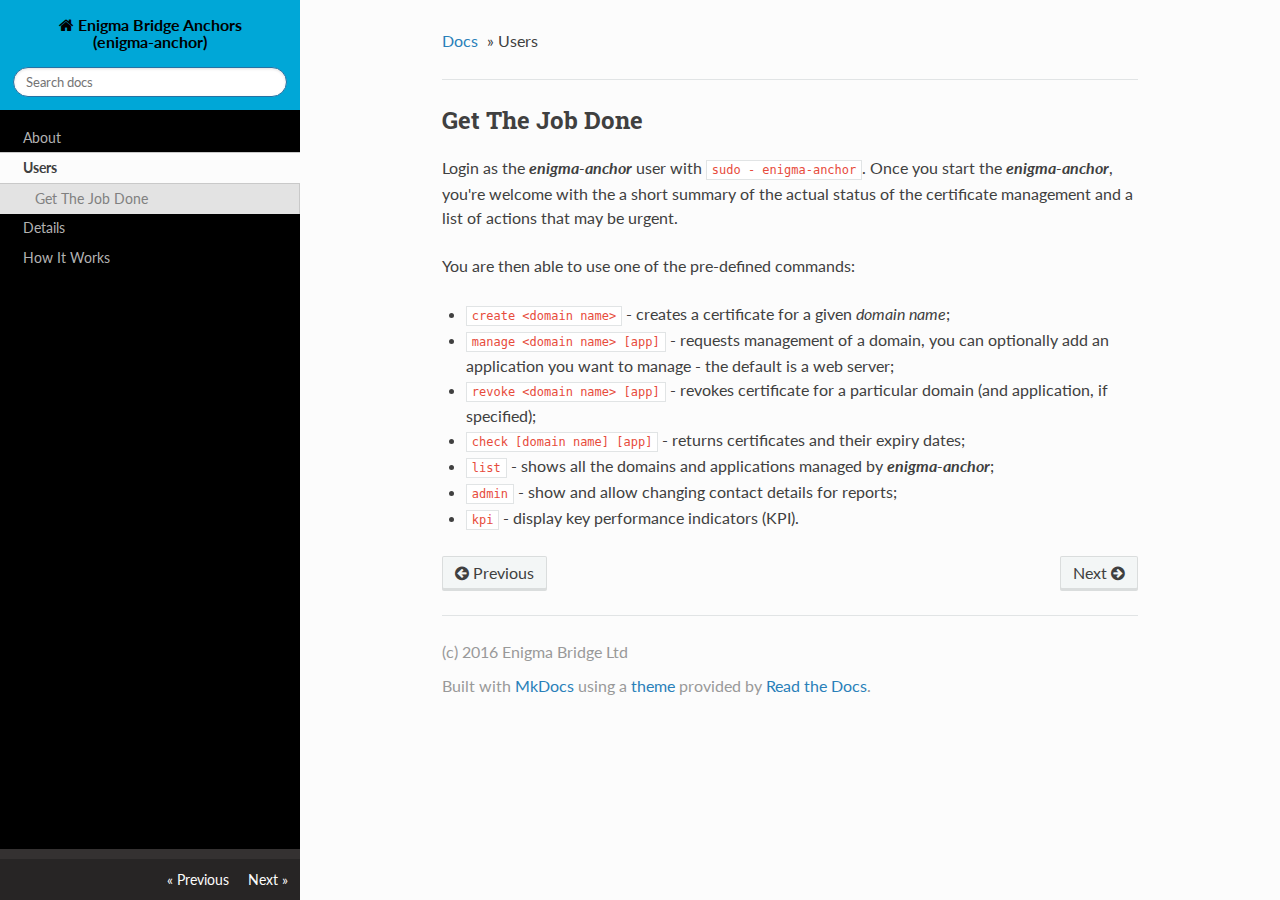
<file: site/index.html>
<!DOCTYPE html>
<!--[if IE 8]><html class="no-js lt-ie9" lang="en" > <![endif]-->
<!--[if gt IE 8]><!--> <html class="no-js" lang="en" > <!--<![endif]-->
<head>
  <meta charset="utf-8">
  <meta http-equiv="X-UA-Compatible" content="IE=edge">
  <meta name="viewport" content="width=device-width, initial-scale=1.0">
  <meta name="description" content="None">
  
  <link rel="shortcut icon" href="./img/favicon.ico">
  <title>Users - Enigma Bridge Anchors<br/>(enigma-anchor)</title>
  <link href='https://fonts.googleapis.com/css?family=Lato:400,700|Roboto+Slab:400,700|Inconsolata:400,700' rel='stylesheet' type='text/css'>

  <link rel="stylesheet" href="./css/theme.css" type="text/css" />
  <link rel="stylesheet" href="./css/theme_extra.css" type="text/css" />
  <link rel="stylesheet" href="./css/highlight.css">
  <link href="./extra.css" rel="stylesheet">
  
  <script>
    // Current page data
    var mkdocs_page_name = "Users";
    var mkdocs_page_input_path = "index.md";
    var mkdocs_page_url = "/";
  </script>
  
  <script src="./js/jquery-2.1.1.min.js"></script>
  <script src="./js/modernizr-2.8.3.min.js"></script>
  <script type="text/javascript" src="./js/highlight.pack.js"></script> 
  
</head>

<body class="wy-body-for-nav" role="document">

  <div class="wy-grid-for-nav">

    
    <nav data-toggle="wy-nav-shift" class="wy-nav-side stickynav">
      <div class="wy-side-nav-search">
        <a href="about/" class="icon icon-home"> Enigma Bridge Anchors<br/>(enigma-anchor)</a>
        <div role="search">
  <form id ="rtd-search-form" class="wy-form" action="./search.html" method="get">
    <input type="text" name="q" placeholder="Search docs" />
  </form>
</div>
      </div>

      <div class="wy-menu wy-menu-vertical" data-spy="affix" role="navigation" aria-label="main navigation">
	<ul class="current">
          
            <li>
    <li class="toctree-l1 ">
        <a class="" href="about/">About</a>
        
    </li>
<li>
          
            <li>
    <li class="toctree-l1 current">
        <a class="current" href=".">Users</a>
        
            <ul>
            
                <li class="toctree-l3"><a href="#get-the-job-done">Get The Job Done</a></li>
                
            
            </ul>
        
    </li>
<li>
          
            <li>
    <li class="toctree-l1 ">
        <a class="" href="details/">Details</a>
        
    </li>
<li>
          
            <li>
    <li class="toctree-l1 ">
        <a class="" href="implementation/">How It Works</a>
        
    </li>
<li>
          
        </ul>
      </div>
      &nbsp;
    </nav>

    <section data-toggle="wy-nav-shift" class="wy-nav-content-wrap">

      
      <nav class="wy-nav-top" role="navigation" aria-label="top navigation">
        <i data-toggle="wy-nav-top" class="fa fa-bars"></i>
        <a href="about/">Enigma Bridge Anchors<br/>(enigma-anchor)</a>
      </nav>

      
      <div class="wy-nav-content">
        <div class="rst-content">
          <div role="navigation" aria-label="breadcrumbs navigation">
  <ul class="wy-breadcrumbs">
    <li><a href="about/">Docs</a> &raquo;</li>
    
      
    
    <li>Users</li>
    <li class="wy-breadcrumbs-aside">
      
    </li>
  </ul>
  <hr/>
</div>
          <div role="main">
            <div class="section">
              
                <h2 id="get-the-job-done">Get The Job Done</h2>
<p>Login as the <strong><em>enigma-anchor</em></strong> user with <code>sudo - enigma-anchor</code>. Once you start the <strong><em>enigma-anchor</em></strong>, you're welcome with the a short summary of the actual status of the certificate management and a list of actions that may be urgent.</p>
<p>You are then able to use one of the pre-defined commands:</p>
<ul>
<li><code>create &lt;domain name&gt;</code> - creates a certificate for a given <em>domain name</em>; </li>
<li><code>manage &lt;domain name&gt; [app]</code> - requests management of a domain, you can optionally add an application you want to manage - the default is a web server;</li>
<li><code>revoke &lt;domain name&gt; [app]</code> - revokes certificate for a particular domain (and application, if specified);</li>
<li><code>check [domain name] [app]</code> - returns certificates and their expiry dates;</li>
<li><code>list</code> - shows all the domains and applications managed by <strong><em>enigma-anchor</em></strong>; </li>
<li><code>admin</code> - show and allow changing contact details for reports;</li>
<li><code>kpi</code> - display key performance indicators (KPI).</li>
</ul>
              
            </div>
          </div>
          <footer>
  
    <div class="rst-footer-buttons" role="navigation" aria-label="footer navigation">
      
        <a href="details/" class="btn btn-neutral float-right" title="Details">Next <span class="icon icon-circle-arrow-right"></span></a>
      
      
        <a href="about/" class="btn btn-neutral" title="About"><span class="icon icon-circle-arrow-left"></span> Previous</a>
      
    </div>
  

  <hr/>

  <div role="contentinfo">
    <!-- Copyright etc -->
    
      <p>(c) 2016 Enigma Bridge Ltd</p>
    
  </div>

  Built with <a href="http://www.mkdocs.org">MkDocs</a> using a <a href="https://github.com/snide/sphinx_rtd_theme">theme</a> provided by <a href="https://readthedocs.org">Read the Docs</a>.
</footer>
	  
        </div>
      </div>

    </section>
    
  </div>

  <div class="rst-versions" role="note" style="cursor: pointer">
    <span class="rst-current-version" data-toggle="rst-current-version">
      
      
        <span><a href="about/" style="color: #fcfcfc;">&laquo; Previous</a></span>
      
      
        <span style="margin-left: 15px"><a href="details/" style="color: #fcfcfc">Next &raquo;</a></span>
      
    </span>
</div>
    <script src="./js/theme.js"></script>

</body>
</html>

<!--
MkDocs version : 0.16.0
Build Date UTC : 2016-11-07 10:35:33
-->
</file>
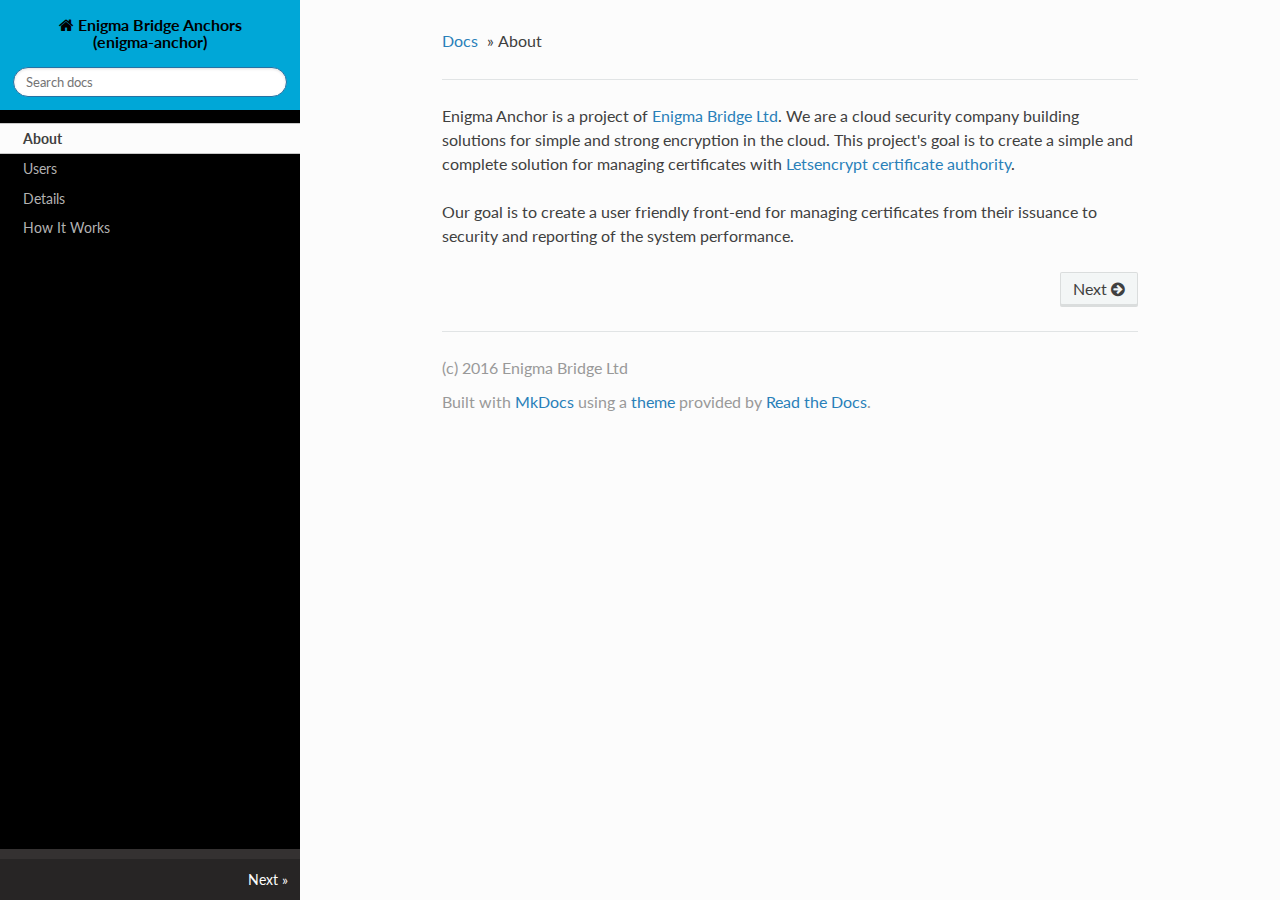
<file: site/about/index.html>
<!DOCTYPE html>
<!--[if IE 8]><html class="no-js lt-ie9" lang="en" > <![endif]-->
<!--[if gt IE 8]><!--> <html class="no-js" lang="en" > <!--<![endif]-->
<head>
  <meta charset="utf-8">
  <meta http-equiv="X-UA-Compatible" content="IE=edge">
  <meta name="viewport" content="width=device-width, initial-scale=1.0">
  
  
  <link rel="shortcut icon" href="../img/favicon.ico">
  <title>About - Enigma Bridge Anchors<br/>(enigma-anchor)</title>
  <link href='https://fonts.googleapis.com/css?family=Lato:400,700|Roboto+Slab:400,700|Inconsolata:400,700' rel='stylesheet' type='text/css'>

  <link rel="stylesheet" href="../css/theme.css" type="text/css" />
  <link rel="stylesheet" href="../css/theme_extra.css" type="text/css" />
  <link rel="stylesheet" href="../css/highlight.css">
  <link href="../extra.css" rel="stylesheet">
  
  <script>
    // Current page data
    var mkdocs_page_name = "About";
    var mkdocs_page_input_path = "about.md";
    var mkdocs_page_url = "/about/";
  </script>
  
  <script src="../js/jquery-2.1.1.min.js"></script>
  <script src="../js/modernizr-2.8.3.min.js"></script>
  <script type="text/javascript" src="../js/highlight.pack.js"></script> 
  
</head>

<body class="wy-body-for-nav" role="document">

  <div class="wy-grid-for-nav">

    
    <nav data-toggle="wy-nav-shift" class="wy-nav-side stickynav">
      <div class="wy-side-nav-search">
        <a href="./" class="icon icon-home"> Enigma Bridge Anchors<br/>(enigma-anchor)</a>
        <div role="search">
  <form id ="rtd-search-form" class="wy-form" action="../search.html" method="get">
    <input type="text" name="q" placeholder="Search docs" />
  </form>
</div>
      </div>

      <div class="wy-menu wy-menu-vertical" data-spy="affix" role="navigation" aria-label="main navigation">
	<ul class="current">
          
            <li>
    <li class="toctree-l1 current">
        <a class="current" href="./">About</a>
        
            <ul>
            
            </ul>
        
    </li>
<li>
          
            <li>
    <li class="toctree-l1 ">
        <a class="" href="..">Users</a>
        
    </li>
<li>
          
            <li>
    <li class="toctree-l1 ">
        <a class="" href="../details/">Details</a>
        
    </li>
<li>
          
            <li>
    <li class="toctree-l1 ">
        <a class="" href="../implementation/">How It Works</a>
        
    </li>
<li>
          
        </ul>
      </div>
      &nbsp;
    </nav>

    <section data-toggle="wy-nav-shift" class="wy-nav-content-wrap">

      
      <nav class="wy-nav-top" role="navigation" aria-label="top navigation">
        <i data-toggle="wy-nav-top" class="fa fa-bars"></i>
        <a href="./">Enigma Bridge Anchors<br/>(enigma-anchor)</a>
      </nav>

      
      <div class="wy-nav-content">
        <div class="rst-content">
          <div role="navigation" aria-label="breadcrumbs navigation">
  <ul class="wy-breadcrumbs">
    <li><a href="./">Docs</a> &raquo;</li>
    
      
    
    <li>About</li>
    <li class="wy-breadcrumbs-aside">
      
    </li>
  </ul>
  <hr/>
</div>
          <div role="main">
            <div class="section">
              
                <p>Enigma Anchor is a project of <a href="https://enigmabridge.com">Enigma Bridge Ltd</a>. We are a cloud security company building solutions for simple and strong encryption in the cloud. This project's goal is to create a simple and complete solution for managing certificates with <a href="https://letsencrypt.org/">Letsencrypt certificate authority</a>.</p>
<p>Our goal is to create a user friendly front-end for managing certificates from their issuance to security and reporting of the system performance. </p>
              
            </div>
          </div>
          <footer>
  
    <div class="rst-footer-buttons" role="navigation" aria-label="footer navigation">
      
        <a href=".." class="btn btn-neutral float-right" title="Users">Next <span class="icon icon-circle-arrow-right"></span></a>
      
      
    </div>
  

  <hr/>

  <div role="contentinfo">
    <!-- Copyright etc -->
    
      <p>(c) 2016 Enigma Bridge Ltd</p>
    
  </div>

  Built with <a href="http://www.mkdocs.org">MkDocs</a> using a <a href="https://github.com/snide/sphinx_rtd_theme">theme</a> provided by <a href="https://readthedocs.org">Read the Docs</a>.
</footer>
	  
        </div>
      </div>

    </section>
    
  </div>

  <div class="rst-versions" role="note" style="cursor: pointer">
    <span class="rst-current-version" data-toggle="rst-current-version">
      
      
      
        <span style="margin-left: 15px"><a href=".." style="color: #fcfcfc">Next &raquo;</a></span>
      
    </span>
</div>
    <script src="../js/theme.js"></script>

</body>
</html>
</file>
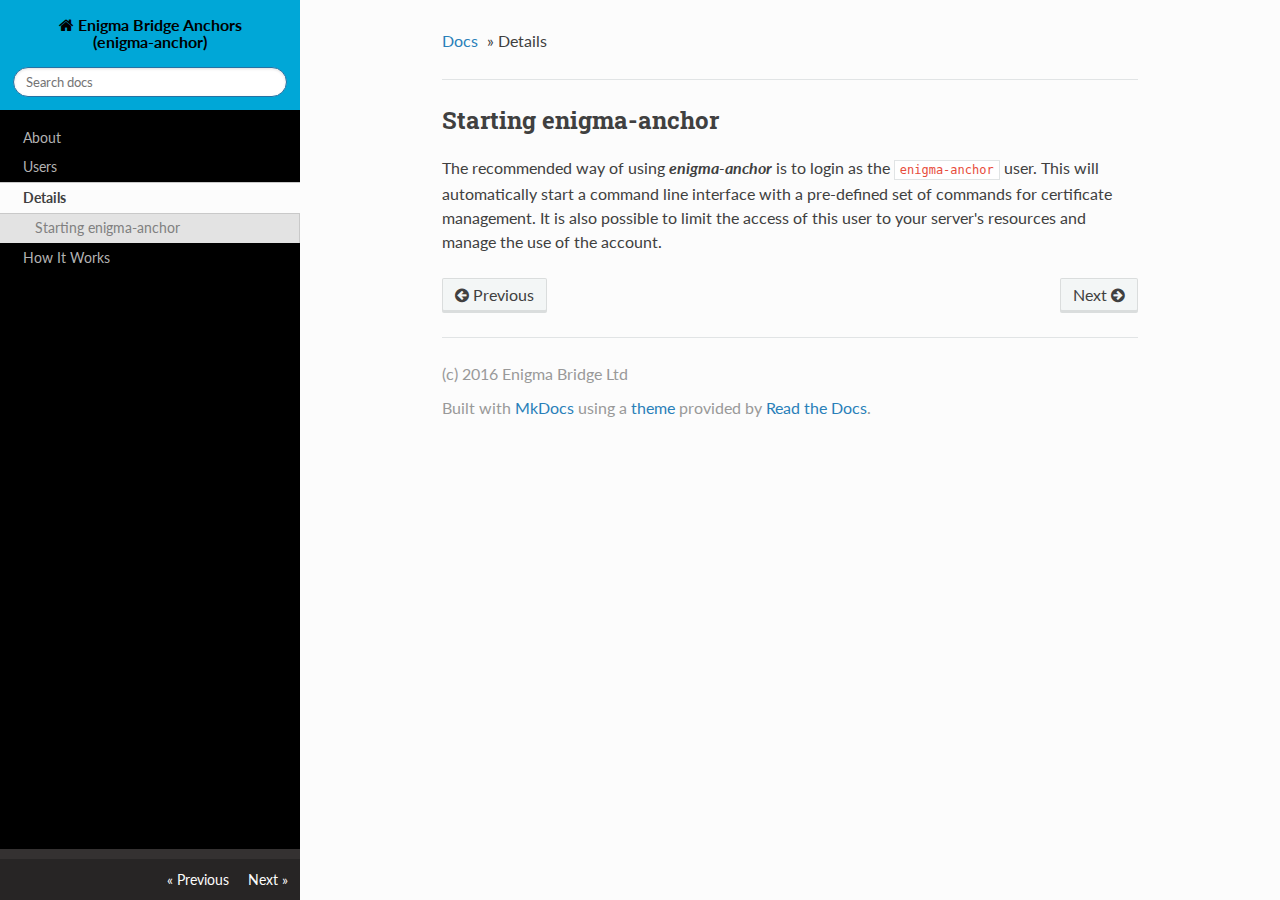
<file: site/details/index.html>
<!DOCTYPE html>
<!--[if IE 8]><html class="no-js lt-ie9" lang="en" > <![endif]-->
<!--[if gt IE 8]><!--> <html class="no-js" lang="en" > <!--<![endif]-->
<head>
  <meta charset="utf-8">
  <meta http-equiv="X-UA-Compatible" content="IE=edge">
  <meta name="viewport" content="width=device-width, initial-scale=1.0">
  
  
  <link rel="shortcut icon" href="../img/favicon.ico">
  <title>Details - Enigma Bridge Anchors<br/>(enigma-anchor)</title>
  <link href='https://fonts.googleapis.com/css?family=Lato:400,700|Roboto+Slab:400,700|Inconsolata:400,700' rel='stylesheet' type='text/css'>

  <link rel="stylesheet" href="../css/theme.css" type="text/css" />
  <link rel="stylesheet" href="../css/theme_extra.css" type="text/css" />
  <link rel="stylesheet" href="../css/highlight.css">
  <link href="../extra.css" rel="stylesheet">
  
  <script>
    // Current page data
    var mkdocs_page_name = "Details";
    var mkdocs_page_input_path = "details.md";
    var mkdocs_page_url = "/details/";
  </script>
  
  <script src="../js/jquery-2.1.1.min.js"></script>
  <script src="../js/modernizr-2.8.3.min.js"></script>
  <script type="text/javascript" src="../js/highlight.pack.js"></script> 
  
</head>

<body class="wy-body-for-nav" role="document">

  <div class="wy-grid-for-nav">

    
    <nav data-toggle="wy-nav-shift" class="wy-nav-side stickynav">
      <div class="wy-side-nav-search">
        <a href="../about/" class="icon icon-home"> Enigma Bridge Anchors<br/>(enigma-anchor)</a>
        <div role="search">
  <form id ="rtd-search-form" class="wy-form" action="../search.html" method="get">
    <input type="text" name="q" placeholder="Search docs" />
  </form>
</div>
      </div>

      <div class="wy-menu wy-menu-vertical" data-spy="affix" role="navigation" aria-label="main navigation">
	<ul class="current">
          
            <li>
    <li class="toctree-l1 ">
        <a class="" href="../about/">About</a>
        
    </li>
<li>
          
            <li>
    <li class="toctree-l1 ">
        <a class="" href="..">Users</a>
        
    </li>
<li>
          
            <li>
    <li class="toctree-l1 current">
        <a class="current" href="./">Details</a>
        
            <ul>
            
                <li class="toctree-l3"><a href="#starting-enigma-anchor">Starting enigma-anchor</a></li>
                
            
            </ul>
        
    </li>
<li>
          
            <li>
    <li class="toctree-l1 ">
        <a class="" href="../implementation/">How It Works</a>
        
    </li>
<li>
          
        </ul>
      </div>
      &nbsp;
    </nav>

    <section data-toggle="wy-nav-shift" class="wy-nav-content-wrap">

      
      <nav class="wy-nav-top" role="navigation" aria-label="top navigation">
        <i data-toggle="wy-nav-top" class="fa fa-bars"></i>
        <a href="../about/">Enigma Bridge Anchors<br/>(enigma-anchor)</a>
      </nav>

      
      <div class="wy-nav-content">
        <div class="rst-content">
          <div role="navigation" aria-label="breadcrumbs navigation">
  <ul class="wy-breadcrumbs">
    <li><a href="../about/">Docs</a> &raquo;</li>
    
      
    
    <li>Details</li>
    <li class="wy-breadcrumbs-aside">
      
    </li>
  </ul>
  <hr/>
</div>
          <div role="main">
            <div class="section">
              
                <h2 id="starting-enigma-anchor">Starting enigma-anchor</h2>
<p>The recommended way of using <strong><em>enigma-anchor</em></strong> is to login as the <code>enigma-anchor</code> user. This will automatically start a command line interface with a pre-defined set of commands for certificate management. It is also possible to limit the access of this user to your server's resources and manage the use of the account.</p>
              
            </div>
          </div>
          <footer>
  
    <div class="rst-footer-buttons" role="navigation" aria-label="footer navigation">
      
        <a href="../implementation/" class="btn btn-neutral float-right" title="How It Works">Next <span class="icon icon-circle-arrow-right"></span></a>
      
      
        <a href=".." class="btn btn-neutral" title="Users"><span class="icon icon-circle-arrow-left"></span> Previous</a>
      
    </div>
  

  <hr/>

  <div role="contentinfo">
    <!-- Copyright etc -->
    
      <p>(c) 2016 Enigma Bridge Ltd</p>
    
  </div>

  Built with <a href="http://www.mkdocs.org">MkDocs</a> using a <a href="https://github.com/snide/sphinx_rtd_theme">theme</a> provided by <a href="https://readthedocs.org">Read the Docs</a>.
</footer>
	  
        </div>
      </div>

    </section>
    
  </div>

  <div class="rst-versions" role="note" style="cursor: pointer">
    <span class="rst-current-version" data-toggle="rst-current-version">
      
      
        <span><a href=".." style="color: #fcfcfc;">&laquo; Previous</a></span>
      
      
        <span style="margin-left: 15px"><a href="../implementation/" style="color: #fcfcfc">Next &raquo;</a></span>
      
    </span>
</div>
    <script src="../js/theme.js"></script>

</body>
</html>
</file>
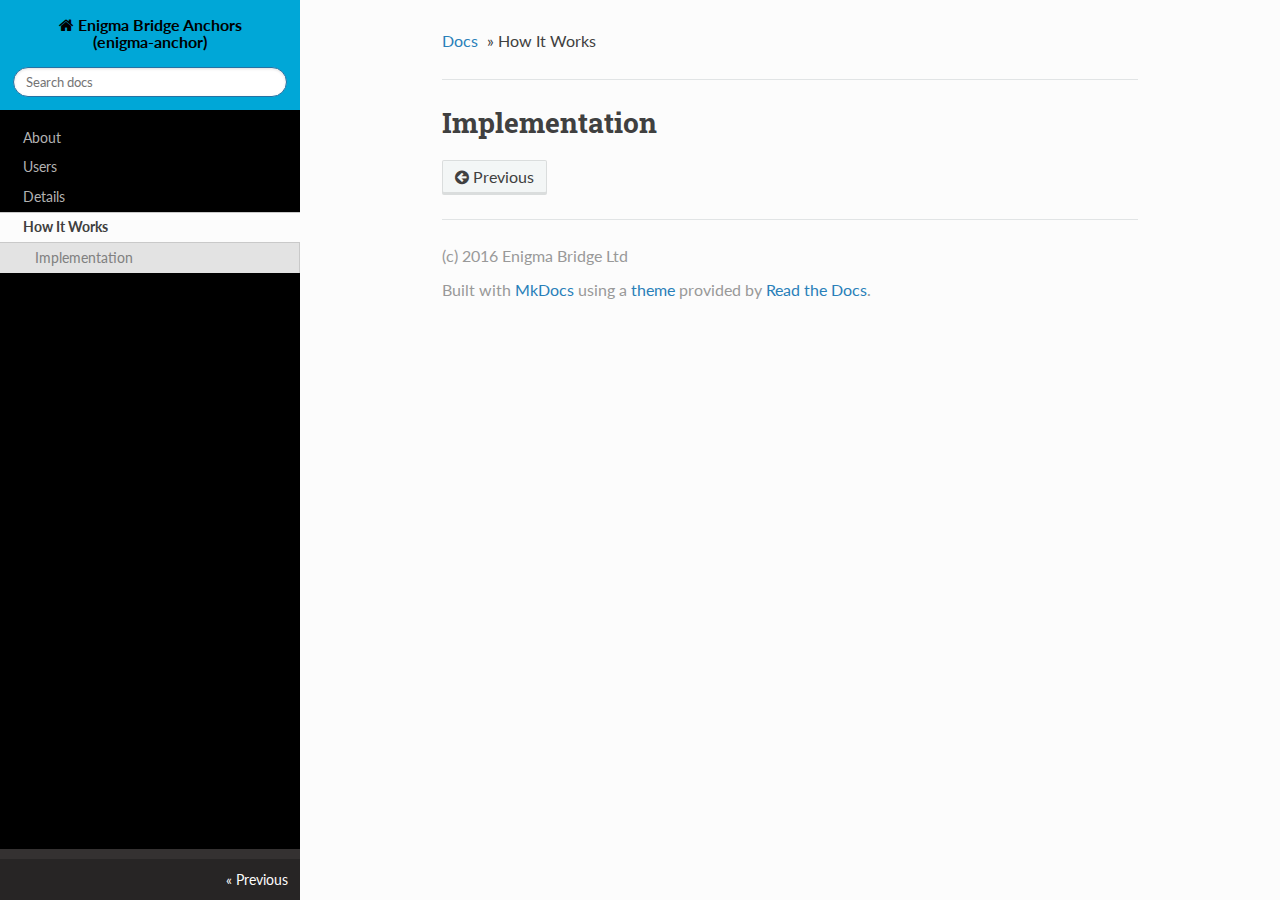
<file: site/implementation/index.html>
<!DOCTYPE html>
<!--[if IE 8]><html class="no-js lt-ie9" lang="en" > <![endif]-->
<!--[if gt IE 8]><!--> <html class="no-js" lang="en" > <!--<![endif]-->
<head>
  <meta charset="utf-8">
  <meta http-equiv="X-UA-Compatible" content="IE=edge">
  <meta name="viewport" content="width=device-width, initial-scale=1.0">
  
  
  <link rel="shortcut icon" href="../img/favicon.ico">
  <title>How It Works - Enigma Bridge Anchors<br/>(enigma-anchor)</title>
  <link href='https://fonts.googleapis.com/css?family=Lato:400,700|Roboto+Slab:400,700|Inconsolata:400,700' rel='stylesheet' type='text/css'>

  <link rel="stylesheet" href="../css/theme.css" type="text/css" />
  <link rel="stylesheet" href="../css/theme_extra.css" type="text/css" />
  <link rel="stylesheet" href="../css/highlight.css">
  <link href="../extra.css" rel="stylesheet">
  
  <script>
    // Current page data
    var mkdocs_page_name = "How It Works";
    var mkdocs_page_input_path = "implementation.md";
    var mkdocs_page_url = "/implementation/";
  </script>
  
  <script src="../js/jquery-2.1.1.min.js"></script>
  <script src="../js/modernizr-2.8.3.min.js"></script>
  <script type="text/javascript" src="../js/highlight.pack.js"></script> 
  
</head>

<body class="wy-body-for-nav" role="document">

  <div class="wy-grid-for-nav">

    
    <nav data-toggle="wy-nav-shift" class="wy-nav-side stickynav">
      <div class="wy-side-nav-search">
        <a href="../about/" class="icon icon-home"> Enigma Bridge Anchors<br/>(enigma-anchor)</a>
        <div role="search">
  <form id ="rtd-search-form" class="wy-form" action="../search.html" method="get">
    <input type="text" name="q" placeholder="Search docs" />
  </form>
</div>
      </div>

      <div class="wy-menu wy-menu-vertical" data-spy="affix" role="navigation" aria-label="main navigation">
	<ul class="current">
          
            <li>
    <li class="toctree-l1 ">
        <a class="" href="../about/">About</a>
        
    </li>
<li>
          
            <li>
    <li class="toctree-l1 ">
        <a class="" href="..">Users</a>
        
    </li>
<li>
          
            <li>
    <li class="toctree-l1 ">
        <a class="" href="../details/">Details</a>
        
    </li>
<li>
          
            <li>
    <li class="toctree-l1 current">
        <a class="current" href="./">How It Works</a>
        
            <ul>
            
                <li class="toctree-l3"><a href="#implementation">Implementation</a></li>
                
            
            </ul>
        
    </li>
<li>
          
        </ul>
      </div>
      &nbsp;
    </nav>

    <section data-toggle="wy-nav-shift" class="wy-nav-content-wrap">

      
      <nav class="wy-nav-top" role="navigation" aria-label="top navigation">
        <i data-toggle="wy-nav-top" class="fa fa-bars"></i>
        <a href="../about/">Enigma Bridge Anchors<br/>(enigma-anchor)</a>
      </nav>

      
      <div class="wy-nav-content">
        <div class="rst-content">
          <div role="navigation" aria-label="breadcrumbs navigation">
  <ul class="wy-breadcrumbs">
    <li><a href="../about/">Docs</a> &raquo;</li>
    
      
    
    <li>How It Works</li>
    <li class="wy-breadcrumbs-aside">
      
    </li>
  </ul>
  <hr/>
</div>
          <div role="main">
            <div class="section">
              
                <h1 id="implementation">Implementation</h1>
              
            </div>
          </div>
          <footer>
  
    <div class="rst-footer-buttons" role="navigation" aria-label="footer navigation">
      
      
        <a href="../details/" class="btn btn-neutral" title="Details"><span class="icon icon-circle-arrow-left"></span> Previous</a>
      
    </div>
  

  <hr/>

  <div role="contentinfo">
    <!-- Copyright etc -->
    
      <p>(c) 2016 Enigma Bridge Ltd</p>
    
  </div>

  Built with <a href="http://www.mkdocs.org">MkDocs</a> using a <a href="https://github.com/snide/sphinx_rtd_theme">theme</a> provided by <a href="https://readthedocs.org">Read the Docs</a>.
</footer>
	  
        </div>
      </div>

    </section>
    
  </div>

  <div class="rst-versions" role="note" style="cursor: pointer">
    <span class="rst-current-version" data-toggle="rst-current-version">
      
      
        <span><a href="../details/" style="color: #fcfcfc;">&laquo; Previous</a></span>
      
      
    </span>
</div>
    <script src="../js/theme.js"></script>

</body>
</html>
</file>
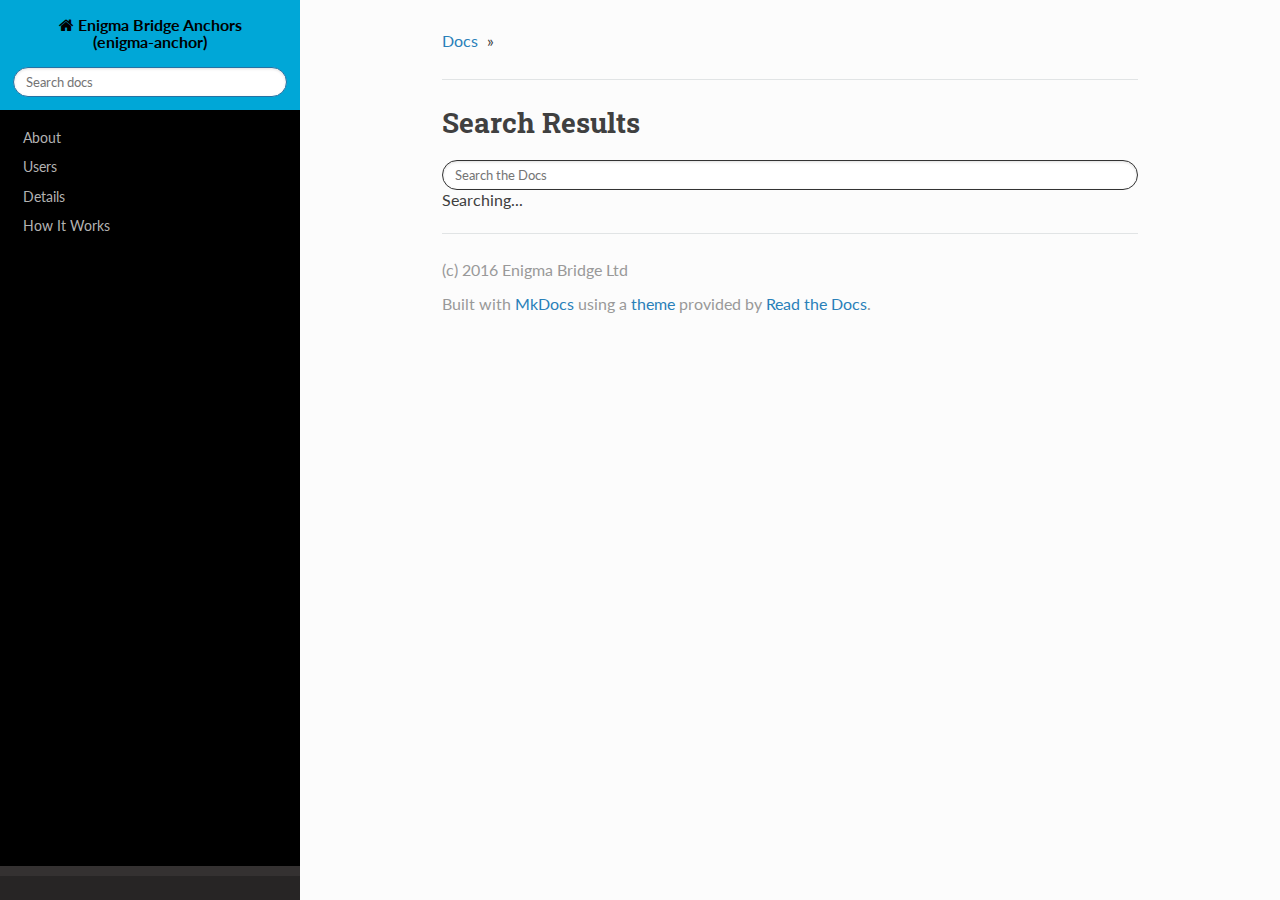
<file: site/search.html>
<!DOCTYPE html>
<!--[if IE 8]><html class="no-js lt-ie9" lang="en" > <![endif]-->
<!--[if gt IE 8]><!--> <html class="no-js" lang="en" > <!--<![endif]-->
<head>
  <meta charset="utf-8">
  <meta http-equiv="X-UA-Compatible" content="IE=edge">
  <meta name="viewport" content="width=device-width, initial-scale=1.0">
  
  
  <link rel="shortcut icon" href="./img/favicon.ico">
  <title>Enigma Bridge Anchors<br/>(enigma-anchor)</title>
  <link href='https://fonts.googleapis.com/css?family=Lato:400,700|Roboto+Slab:400,700|Inconsolata:400,700' rel='stylesheet' type='text/css'>

  <link rel="stylesheet" href="./css/theme.css" type="text/css" />
  <link rel="stylesheet" href="./css/theme_extra.css" type="text/css" />
  <link rel="stylesheet" href="./css/highlight.css">
  <link href="./extra.css" rel="stylesheet">
  
  <script src="./js/jquery-2.1.1.min.js"></script>
  <script src="./js/modernizr-2.8.3.min.js"></script>
  <script type="text/javascript" src="./js/highlight.pack.js"></script>
  <script>var base_url = '.';</script>
  <script data-main="./mkdocs/js/search.js" src="./mkdocs/js/require.js"></script>

  
</head>

<body class="wy-body-for-nav" role="document">

  <div class="wy-grid-for-nav">

    
    <nav data-toggle="wy-nav-shift" class="wy-nav-side stickynav">
      <div class="wy-side-nav-search">
        <a href="about/" class="icon icon-home"> Enigma Bridge Anchors<br/>(enigma-anchor)</a>
        <div role="search">
  <form id ="rtd-search-form" class="wy-form" action="./search.html" method="get">
    <input type="text" name="q" placeholder="Search docs" />
  </form>
</div>
      </div>

      <div class="wy-menu wy-menu-vertical" data-spy="affix" role="navigation" aria-label="main navigation">
	<ul class="current">
          
            <li>
    <li class="toctree-l1 ">
        <a class="" href="about/">About</a>
        
    </li>
<li>
          
            <li>
    <li class="toctree-l1 ">
        <a class="" href=".">Users</a>
        
    </li>
<li>
          
            <li>
    <li class="toctree-l1 ">
        <a class="" href="details/">Details</a>
        
    </li>
<li>
          
            <li>
    <li class="toctree-l1 ">
        <a class="" href="implementation/">How It Works</a>
        
    </li>
<li>
          
        </ul>
      </div>
      &nbsp;
    </nav>

    <section data-toggle="wy-nav-shift" class="wy-nav-content-wrap">

      
      <nav class="wy-nav-top" role="navigation" aria-label="top navigation">
        <i data-toggle="wy-nav-top" class="fa fa-bars"></i>
        <a href="about/">Enigma Bridge Anchors<br/>(enigma-anchor)</a>
      </nav>

      
      <div class="wy-nav-content">
        <div class="rst-content">
          <div role="navigation" aria-label="breadcrumbs navigation">
  <ul class="wy-breadcrumbs">
    <li><a href="about/">Docs</a> &raquo;</li>
    
    
    <li class="wy-breadcrumbs-aside">
      
    </li>
  </ul>
  <hr/>
</div>
          <div role="main">
            <div class="section">
              

  <h1 id="search">Search Results</h1>

  <form id="content_search" action="search.html">
    <span role="status" aria-live="polite" class="ui-helper-hidden-accessible"></span>
    <input name="q" id="mkdocs-search-query" type="text" class="search_input search-query ui-autocomplete-input" placeholder="Search the Docs" autocomplete="off" autofocus>
  </form>

  <div id="mkdocs-search-results" class="search-results">
    Searching...
  </div>


            </div>
          </div>
          <footer>
  

  <hr/>

  <div role="contentinfo">
    <!-- Copyright etc -->
    
      <p>(c) 2016 Enigma Bridge Ltd</p>
    
  </div>

  Built with <a href="http://www.mkdocs.org">MkDocs</a> using a <a href="https://github.com/snide/sphinx_rtd_theme">theme</a> provided by <a href="https://readthedocs.org">Read the Docs</a>.
</footer>
	  
        </div>
      </div>

    </section>
    
  </div>

  <div class="rst-versions" role="note" style="cursor: pointer">
    <span class="rst-current-version" data-toggle="rst-current-version">
      
      
      
    </span>
</div>
    <script src="./js/theme.js"></script>

</body>
</html>
</file>
<file: site/css/theme.css>
/*
 * This file is copied from the upstream ReadTheDocs Sphinx
 * theme. To aid upgradability this file should *not* be edited.
 * modifications we need should be included in theme_extra.css.
 *
 * https://github.com/rtfd/readthedocs.org/blob/master/readthedocs/core/static/core/css/theme.css
 */

*{-webkit-box-sizing:border-box;-moz-box-sizing:border-box;box-sizing:border-box}article,aside,details,figcaption,figure,footer,header,hgroup,nav,section{display:block}audio,canvas,video{display:inline-block;*display:inline;*zoom:1}audio:not([controls]){display:none}[hidden]{display:none}*{-webkit-box-sizing:border-box;-moz-box-sizing:border-box;box-sizing:border-box}html{font-size:100%;-webkit-text-size-adjust:100%;-ms-text-size-adjust:100%}body{margin:0}a:hover,a:active{outline:0}abbr[title]{border-bottom:1px dotted}b,strong{font-weight:bold}blockquote{margin:0}dfn{font-style:italic}ins{background:#ff9;color:#000;text-decoration:none}mark{background:#ff0;color:#000;font-style:italic;font-weight:bold}pre,code,.rst-content tt,kbd,samp{font-family:monospace,serif;_font-family:"courier new",monospace;font-size:1em}pre{white-space:pre}q{quotes:none}q:before,q:after{content:"";content:none}small{font-size:85%}sub,sup{font-size:75%;line-height:0;position:relative;vertical-align:baseline}sup{top:-0.5em}sub{bottom:-0.25em}ul,ol,dl{margin:0;padding:0;list-style:none;list-style-image:none}li{list-style:none}dd{margin:0}img{border:0;-ms-interpolation-mode:bicubic;vertical-align:middle;max-width:100%}svg:not(:root){overflow:hidden}figure{margin:0}form{margin:0}fieldset{border:0;margin:0;padding:0}label{cursor:pointer}legend{border:0;*margin-left:-7px;padding:0;white-space:normal}button,input,select,textarea{font-size:100%;margin:0;vertical-align:baseline;*vertical-align:middle}button,input{line-height:normal}button,input[type="button"],input[type="reset"],input[type="submit"]{cursor:pointer;-webkit-appearance:button;*overflow:visible}button[disabled],input[disabled]{cursor:default}input[type="checkbox"],input[type="radio"]{box-sizing:border-box;padding:0;*width:13px;*height:13px}input[type="search"]{-webkit-appearance:textfield;-moz-box-sizing:content-box;-webkit-box-sizing:content-box;box-sizing:content-box}input[type="search"]::-webkit-search-decoration,input[type="search"]::-webkit-search-cancel-button{-webkit-appearance:none}button::-moz-focus-inner,input::-moz-focus-inner{border:0;padding:0}textarea{overflow:auto;vertical-align:top;resize:vertical}table{border-collapse:collapse;border-spacing:0}td{vertical-align:top}.chromeframe{margin:0.2em 0;background:#ccc;color:#000;padding:0.2em 0}.ir{display:block;border:0;text-indent:-999em;overflow:hidden;background-color:transparent;background-repeat:no-repeat;text-align:left;direction:ltr;*line-height:0}.ir br{display:none}.hidden{display:none !important;visibility:hidden}.visuallyhidden{border:0;clip:rect(0 0 0 0);height:1px;margin:-1px;overflow:hidden;padding:0;position:absolute;width:1px}.visuallyhidden.focusable:active,.visuallyhidden.focusable:focus{clip:auto;height:auto;margin:0;overflow:visible;position:static;width:auto}.invisible{visibility:hidden}.relative{position:relative}big,small{font-size:100%}@media print{html,body,section{background:none !important}*{box-shadow:none !important;text-shadow:none !important;filter:none !important;-ms-filter:none !important}a,a:visited{text-decoration:underline}.ir a:after,a[href^="javascript:"]:after,a[href^="#"]:after{content:""}pre,blockquote{page-break-inside:avoid}thead{display:table-header-group}tr,img{page-break-inside:avoid}img{max-width:100% !important}@page{margin:0.5cm}p,h2,h3{orphans:3;widows:3}h2,h3{page-break-after:avoid}}.fa:before,.rst-content .admonition-title:before,.rst-content h1 .headerlink:before,.rst-content h2 .headerlink:before,.rst-content h3 .headerlink:before,.rst-content h4 .headerlink:before,.rst-content h5 .headerlink:before,.rst-content h6 .headerlink:before,.rst-content dl dt .headerlink:before,.icon:before,.wy-dropdown .caret:before,.wy-inline-validate.wy-inline-validate-success .wy-input-context:before,.wy-inline-validate.wy-inline-validate-danger .wy-input-context:before,.wy-inline-validate.wy-inline-validate-warning .wy-input-context:before,.wy-inline-validate.wy-inline-validate-info .wy-input-context:before,.wy-alert,.rst-content .note,.rst-content .attention,.rst-content .caution,.rst-content .danger,.rst-content .error,.rst-content .hint,.rst-content .important,.rst-content .tip,.rst-content .warning,.rst-content .seealso,.rst-content .admonition-todo,.btn,input[type="text"],input[type="password"],input[type="email"],input[type="url"],input[type="date"],input[type="month"],input[type="time"],input[type="datetime"],input[type="datetime-local"],input[type="week"],input[type="number"],input[type="search"],input[type="tel"],input[type="color"],select,textarea,.wy-menu-vertical li.on a,.wy-menu-vertical li.current>a,.wy-side-nav-search>a,.wy-side-nav-search .wy-dropdown>a,.wy-nav-top a{-webkit-font-smoothing:antialiased}.clearfix{*zoom:1}.clearfix:before,.clearfix:after{display:table;content:""}.clearfix:after{clear:both}/*!
 *  Font Awesome 4.1.0 by @davegandy - http://fontawesome.io - @fontawesome
 *  License - http://fontawesome.io/license (Font: SIL OFL 1.1, CSS: MIT License)
 */@font-face{font-family:'FontAwesome';src:url("../fonts/fontawesome-webfont.eot?v=4.1.0");src:url("../fonts/fontawesome-webfont.eot?#iefix&v=4.1.0") format("embedded-opentype"),url("../fonts/fontawesome-webfont.woff?v=4.1.0") format("woff"),url("../fonts/fontawesome-webfont.ttf?v=4.1.0") format("truetype"),url("../fonts/fontawesome-webfont.svg?v=4.1.0#fontawesomeregular") format("svg");font-weight:normal;font-style:normal}.fa,.rst-content .admonition-title,.rst-content h1 .headerlink,.rst-content h2 .headerlink,.rst-content h3 .headerlink,.rst-content h4 .headerlink,.rst-content h5 .headerlink,.rst-content h6 .headerlink,.rst-content dl dt .headerlink,.icon{display:inline-block;font-family:FontAwesome;font-style:normal;font-weight:normal;line-height:1;-webkit-font-smoothing:antialiased;-moz-osx-font-smoothing:grayscale}.fa-lg{font-size:1.33333em;line-height:0.75em;vertical-align:-15%}.fa-2x{font-size:2em}.fa-3x{font-size:3em}.fa-4x{font-size:4em}.fa-5x{font-size:5em}.fa-fw{width:1.28571em;text-align:center}.fa-ul{padding-left:0;margin-left:2.14286em;list-style-type:none}.fa-ul>li{position:relative}.fa-li{position:absolute;left:-2.14286em;width:2.14286em;top:0.14286em;text-align:center}.fa-li.fa-lg{left:-1.85714em}.fa-border{padding:.2em .25em .15em;border:solid 0.08em #eee;border-radius:.1em}.pull-right{float:right}.pull-left{float:left}.fa.pull-left,.rst-content .pull-left.admonition-title,.rst-content h1 .pull-left.headerlink,.rst-content h2 .pull-left.headerlink,.rst-content h3 .pull-left.headerlink,.rst-content h4 .pull-left.headerlink,.rst-content h5 .pull-left.headerlink,.rst-content h6 .pull-left.headerlink,.rst-content dl dt .pull-left.headerlink,.pull-left.icon{margin-right:.3em}.fa.pull-right,.rst-content .pull-right.admonition-title,.rst-content h1 .pull-right.headerlink,.rst-content h2 .pull-right.headerlink,.rst-content h3 .pull-right.headerlink,.rst-content h4 .pull-right.headerlink,.rst-content h5 .pull-right.headerlink,.rst-content h6 .pull-right.headerlink,.rst-content dl dt .pull-right.headerlink,.pull-right.icon{margin-left:.3em}.fa-spin{-webkit-animation:spin 2s infinite linear;-moz-animation:spin 2s infinite linear;-o-animation:spin 2s infinite linear;animation:spin 2s infinite linear}@-moz-keyframes spin{0%{-moz-transform:rotate(0deg)}100%{-moz-transform:rotate(359deg)}}@-webkit-keyframes spin{0%{-webkit-transform:rotate(0deg)}100%{-webkit-transform:rotate(359deg)}}@-o-keyframes spin{0%{-o-transform:rotate(0deg)}100%{-o-transform:rotate(359deg)}}@keyframes spin{0%{-webkit-transform:rotate(0deg);transform:rotate(0deg)}100%{-webkit-transform:rotate(359deg);transform:rotate(359deg)}}.fa-rotate-90{filter:progid:DXImageTransform.Microsoft.BasicImage(rotation=1);-webkit-transform:rotate(90deg);-moz-transform:rotate(90deg);-ms-transform:rotate(90deg);-o-transform:rotate(90deg);transform:rotate(90deg)}.fa-rotate-180{filter:progid:DXImageTransform.Microsoft.BasicImage(rotation=2);-webkit-transform:rotate(180deg);-moz-transform:rotate(180deg);-ms-transform:rotate(180deg);-o-transform:rotate(180deg);transform:rotate(180deg)}.fa-rotate-270{filter:progid:DXImageTransform.Microsoft.BasicImage(rotation=3);-webkit-transform:rotate(270deg);-moz-transform:rotate(270deg);-ms-transform:rotate(270deg);-o-transform:rotate(270deg);transform:rotate(270deg)}.fa-flip-horizontal{filter:progid:DXImageTransform.Microsoft.BasicImage(rotation=0);-webkit-transform:scale(-1, 1);-moz-transform:scale(-1, 1);-ms-transform:scale(-1, 1);-o-transform:scale(-1, 1);transform:scale(-1, 1)}.fa-flip-vertical{filter:progid:DXImageTransform.Microsoft.BasicImage(rotation=2);-webkit-transform:scale(1, -1);-moz-transform:scale(1, -1);-ms-transform:scale(1, -1);-o-transform:scale(1, -1);transform:scale(1, -1)}.fa-stack{position:relative;display:inline-block;width:2em;height:2em;line-height:2em;vertical-align:middle}.fa-stack-1x,.fa-stack-2x{position:absolute;left:0;width:100%;text-align:center}.fa-stack-1x{line-height:inherit}.fa-stack-2x{font-size:2em}.fa-inverse{color:#fff}.fa-glass:before{content:""}.fa-music:before{content:""}.fa-search:before,.icon-search:before{content:""}.fa-envelope-o:before{content:""}.fa-heart:before{content:""}.fa-star:before{content:""}.fa-star-o:before{content:""}.fa-user:before{content:""}.fa-film:before{content:""}.fa-th-large:before{content:""}.fa-th:before{content:""}.fa-th-list:before{content:""}.fa-check:before{content:""}.fa-times:before{content:""}.fa-search-plus:before{content:""}.fa-search-minus:before{content:""}.fa-power-off:before{content:""}.fa-signal:before{content:""}.fa-gear:before,.fa-cog:before{content:""}.fa-trash-o:before{content:""}.fa-home:before,.icon-home:before{content:""}.fa-file-o:before{content:""}.fa-clock-o:before{content:""}.fa-road:before{content:""}.fa-download:before{content:""}.fa-arrow-circle-o-down:before{content:""}.fa-arrow-circle-o-up:before{content:""}.fa-inbox:before{content:""}.fa-play-circle-o:before{content:""}.fa-rotate-right:before,.fa-repeat:before{content:""}.fa-refresh:before{content:""}.fa-list-alt:before{content:""}.fa-lock:before{content:""}.fa-flag:before{content:""}.fa-headphones:before{content:""}.fa-volume-off:before{content:""}.fa-volume-down:before{content:""}.fa-volume-up:before{content:""}.fa-qrcode:before{content:""}.fa-barcode:before{content:""}.fa-tag:before{content:""}.fa-tags:before{content:""}.fa-book:before,.icon-book:before{content:""}.fa-bookmark:before{content:""}.fa-print:before{content:""}.fa-camera:before{content:""}.fa-font:before{content:""}.fa-bold:before{content:""}.fa-italic:before{content:""}.fa-text-height:before{content:""}.fa-text-width:before{content:""}.fa-align-left:before{content:""}.fa-align-center:before{content:""}.fa-align-right:before{content:""}.fa-align-justify:before{content:""}.fa-list:before{content:""}.fa-dedent:before,.fa-outdent:before{content:""}.fa-indent:before{content:""}.fa-video-camera:before{content:""}.fa-photo:before,.fa-image:before,.fa-picture-o:before{content:""}.fa-pencil:before{content:""}.fa-map-marker:before{content:""}.fa-adjust:before{content:""}.fa-tint:before{content:""}.fa-edit:before,.fa-pencil-square-o:before{content:""}.fa-share-square-o:before{content:""}.fa-check-square-o:before{content:""}.fa-arrows:before{content:""}.fa-step-backward:before{content:""}.fa-fast-backward:before{content:""}.fa-backward:before{content:""}.fa-play:before{content:""}.fa-pause:before{content:""}.fa-stop:before{content:""}.fa-forward:before{content:""}.fa-fast-forward:before{content:""}.fa-step-forward:before{content:""}.fa-eject:before{content:""}.fa-chevron-left:before{content:""}.fa-chevron-right:before{content:""}.fa-plus-circle:before{content:""}.fa-minus-circle:before{content:""}.fa-times-circle:before,.wy-inline-validate.wy-inline-validate-danger .wy-input-context:before{content:""}.fa-check-circle:before,.wy-inline-validate.wy-inline-validate-success .wy-input-context:before{content:""}.fa-question-circle:before{content:""}.fa-info-circle:before{content:""}.fa-crosshairs:before{content:""}.fa-times-circle-o:before{content:""}.fa-check-circle-o:before{content:""}.fa-ban:before{content:""}.fa-arrow-left:before{content:""}.fa-arrow-right:before{content:""}.fa-arrow-up:before{content:""}.fa-arrow-down:before{content:""}.fa-mail-forward:before,.fa-share:before{content:""}.fa-expand:before{content:""}.fa-compress:before{content:""}.fa-plus:before{content:""}.fa-minus:before{content:""}.fa-asterisk:before{content:""}.fa-exclamation-circle:before,.wy-inline-validate.wy-inline-validate-warning .wy-input-context:before,.wy-inline-validate.wy-inline-validate-info .wy-input-context:before,.rst-content .admonition-title:before{content:""}.fa-gift:before{content:""}.fa-leaf:before{content:""}.fa-fire:before,.icon-fire:before{content:""}.fa-eye:before{content:""}.fa-eye-slash:before{content:""}.fa-warning:before,.fa-exclamation-triangle:before{content:""}.fa-plane:before{content:""}.fa-calendar:before{content:""}.fa-random:before{content:""}.fa-comment:before{content:""}.fa-magnet:before{content:""}.fa-chevron-up:before{content:""}.fa-chevron-down:before{content:""}.fa-retweet:before{content:""}.fa-shopping-cart:before{content:""}.fa-folder:before{content:""}.fa-folder-open:before{content:""}.fa-arrows-v:before{content:""}.fa-arrows-h:before{content:""}.fa-bar-chart-o:before{content:""}.fa-twitter-square:before{content:""}.fa-facebook-square:before{content:""}.fa-camera-retro:before{content:""}.fa-key:before{content:""}.fa-gears:before,.fa-cogs:before{content:""}.fa-comments:before{content:""}.fa-thumbs-o-up:before{content:""}.fa-thumbs-o-down:before{content:""}.fa-star-half:before{content:""}.fa-heart-o:before{content:""}.fa-sign-out:before{content:""}.fa-linkedin-square:before{content:""}.fa-thumb-tack:before{content:""}.fa-external-link:before{content:""}.fa-sign-in:before{content:""}.fa-trophy:before{content:""}.fa-github-square:before{content:""}.fa-upload:before{content:""}.fa-lemon-o:before{content:""}.fa-phone:before{content:""}.fa-square-o:before{content:""}.fa-bookmark-o:before{content:""}.fa-phone-square:before{content:""}.fa-twitter:before{content:""}.fa-facebook:before{content:""}.fa-github:before,.icon-github:before{content:""}.fa-unlock:before{content:""}.fa-credit-card:before{content:""}.fa-rss:before{content:""}.fa-hdd-o:before{content:""}.fa-bullhorn:before{content:""}.fa-bell:before{content:""}.fa-certificate:before{content:""}.fa-hand-o-right:before{content:""}.fa-hand-o-left:before{content:""}.fa-hand-o-up:before{content:""}.fa-hand-o-down:before{content:""}.fa-arrow-circle-left:before,.icon-circle-arrow-left:before{content:""}.fa-arrow-circle-right:before,.icon-circle-arrow-right:before{content:""}.fa-arrow-circle-up:before{content:""}.fa-arrow-circle-down:before{content:""}.fa-globe:before{content:""}.fa-wrench:before{content:""}.fa-tasks:before{content:""}.fa-filter:before{content:""}.fa-briefcase:before{content:""}.fa-arrows-alt:before{content:""}.fa-group:before,.fa-users:before{content:""}.fa-chain:before,.fa-link:before,.icon-link:before{content:""}.fa-cloud:before{content:""}.fa-flask:before{content:""}.fa-cut:before,.fa-scissors:before{content:""}.fa-copy:before,.fa-files-o:before{content:""}.fa-paperclip:before{content:""}.fa-save:before,.fa-floppy-o:before{content:""}.fa-square:before{content:""}.fa-navicon:before,.fa-reorder:before,.fa-bars:before{content:""}.fa-list-ul:before{content:""}.fa-list-ol:before{content:""}.fa-strikethrough:before{content:""}.fa-underline:before{content:""}.fa-table:before{content:""}.fa-magic:before{content:""}.fa-truck:before{content:""}.fa-pinterest:before{content:""}.fa-pinterest-square:before{content:""}.fa-google-plus-square:before{content:""}.fa-google-plus:before{content:""}.fa-money:before{content:""}.fa-caret-down:before,.wy-dropdown .caret:before,.icon-caret-down:before{content:""}.fa-caret-up:before{content:""}.fa-caret-left:before{content:""}.fa-caret-right:before{content:""}.fa-columns:before{content:""}.fa-unsorted:before,.fa-sort:before{content:""}.fa-sort-down:before,.fa-sort-desc:before{content:""}.fa-sort-up:before,.fa-sort-asc:before{content:""}.fa-envelope:before{content:""}.fa-linkedin:before{content:""}.fa-rotate-left:before,.fa-undo:before{content:""}.fa-legal:before,.fa-gavel:before{content:""}.fa-dashboard:before,.fa-tachometer:before{content:""}.fa-comment-o:before{content:""}.fa-comments-o:before{content:""}.fa-flash:before,.fa-bolt:before{content:""}.fa-sitemap:before{content:""}.fa-umbrella:before{content:""}.fa-paste:before,.fa-clipboard:before{content:""}.fa-lightbulb-o:before{content:""}.fa-exchange:before{content:""}.fa-cloud-download:before{content:""}.fa-cloud-upload:before{content:""}.fa-user-md:before{content:""}.fa-stethoscope:before{content:""}.fa-suitcase:before{content:""}.fa-bell-o:before{content:""}.fa-coffee:before{content:""}.fa-cutlery:before{content:""}.fa-file-text-o:before{content:""}.fa-building-o:before{content:""}.fa-hospital-o:before{content:""}.fa-ambulance:before{content:""}.fa-medkit:before{content:""}.fa-fighter-jet:before{content:""}.fa-beer:before{content:""}.fa-h-square:before{content:""}.fa-plus-square:before{content:""}.fa-angle-double-left:before{content:""}.fa-angle-double-right:before{content:""}.fa-angle-double-up:before{content:""}.fa-angle-double-down:before{content:""}.fa-angle-left:before{content:""}.fa-angle-right:before{content:""}.fa-angle-up:before{content:""}.fa-angle-down:before{content:""}.fa-desktop:before{content:""}.fa-laptop:before{content:""}.fa-tablet:before{content:""}.fa-mobile-phone:before,.fa-mobile:before{content:""}.fa-circle-o:before{content:""}.fa-quote-left:before{content:""}.fa-quote-right:before{content:""}.fa-spinner:before{content:""}.fa-circle:before{content:""}.fa-mail-reply:before,.fa-reply:before{content:""}.fa-github-alt:before{content:""}.fa-folder-o:before{content:""}.fa-folder-open-o:before{content:""}.fa-smile-o:before{content:""}.fa-frown-o:before{content:""}.fa-meh-o:before{content:""}.fa-gamepad:before{content:""}.fa-keyboard-o:before{content:""}.fa-flag-o:before{content:""}.fa-flag-checkered:before{content:""}.fa-terminal:before{content:""}.fa-code:before{content:""}.fa-mail-reply-all:before,.fa-reply-all:before{content:""}.fa-star-half-empty:before,.fa-star-half-full:before,.fa-star-half-o:before{content:""}.fa-location-arrow:before{content:""}.fa-crop:before{content:""}.fa-code-fork:before{content:""}.fa-unlink:before,.fa-chain-broken:before{content:""}.fa-question:before{content:""}.fa-info:before{content:""}.fa-exclamation:before{content:""}.fa-superscript:before{content:""}.fa-subscript:before{content:""}.fa-eraser:before{content:""}.fa-puzzle-piece:before{content:""}.fa-microphone:before{content:""}.fa-microphone-slash:before{content:""}.fa-shield:before{content:""}.fa-calendar-o:before{content:""}.fa-fire-extinguisher:before{content:""}.fa-rocket:before{content:""}.fa-maxcdn:before{content:""}.fa-chevron-circle-left:before{content:""}.fa-chevron-circle-right:before{content:""}.fa-chevron-circle-up:before{content:""}.fa-chevron-circle-down:before{content:""}.fa-html5:before{content:""}.fa-css3:before{content:""}.fa-anchor:before{content:""}.fa-unlock-alt:before{content:""}.fa-bullseye:before{content:""}.fa-ellipsis-h:before{content:""}.fa-ellipsis-v:before{content:""}.fa-rss-square:before{content:""}.fa-play-circle:before{content:""}.fa-ticket:before{content:""}.fa-minus-square:before{content:""}.fa-minus-square-o:before{content:""}.fa-level-up:before{content:""}.fa-level-down:before{content:""}.fa-check-square:before{content:""}.fa-pencil-square:before{content:""}.fa-external-link-square:before{content:""}.fa-share-square:before{content:""}.fa-compass:before{content:""}.fa-toggle-down:before,.fa-caret-square-o-down:before{content:""}.fa-toggle-up:before,.fa-caret-square-o-up:before{content:""}.fa-toggle-right:before,.fa-caret-square-o-right:before{content:""}.fa-euro:before,.fa-eur:before{content:""}.fa-gbp:before{content:""}.fa-dollar:before,.fa-usd:before{content:""}.fa-rupee:before,.fa-inr:before{content:""}.fa-cny:before,.fa-rmb:before,.fa-yen:before,.fa-jpy:before{content:""}.fa-ruble:before,.fa-rouble:before,.fa-rub:before{content:""}.fa-won:before,.fa-krw:before{content:""}.fa-bitcoin:before,.fa-btc:before{content:""}.fa-file:before{content:""}.fa-file-text:before{content:""}.fa-sort-alpha-asc:before{content:""}.fa-sort-alpha-desc:before{content:""}.fa-sort-amount-asc:before{content:""}.fa-sort-amount-desc:before{content:""}.fa-sort-numeric-asc:before{content:""}.fa-sort-numeric-desc:before{content:""}.fa-thumbs-up:before{content:""}.fa-thumbs-down:before{content:""}.fa-youtube-square:before{content:""}.fa-youtube:before{content:""}.fa-xing:before{content:""}.fa-xing-square:before{content:""}.fa-youtube-play:before{content:""}.fa-dropbox:before{content:""}.fa-stack-overflow:before{content:""}.fa-instagram:before{content:""}.fa-flickr:before{content:""}.fa-adn:before{content:""}.fa-bitbucket:before,.icon-bitbucket:before{content:""}.fa-bitbucket-square:before{content:""}.fa-tumblr:before{content:""}.fa-tumblr-square:before{content:""}.fa-long-arrow-down:before{content:""}.fa-long-arrow-up:before{content:""}.fa-long-arrow-left:before{content:""}.fa-long-arrow-right:before{content:""}.fa-apple:before{content:""}.fa-windows:before{content:""}.fa-android:before{content:""}.fa-linux:before{content:""}.fa-dribbble:before{content:""}.fa-skype:before{content:""}.fa-foursquare:before{content:""}.fa-trello:before{content:""}.fa-female:before{content:""}.fa-male:before{content:""}.fa-gittip:before{content:""}.fa-sun-o:before{content:""}.fa-moon-o:before{content:""}.fa-archive:before{content:""}.fa-bug:before{content:""}.fa-vk:before{content:""}.fa-weibo:before{content:""}.fa-renren:before{content:""}.fa-pagelines:before{content:""}.fa-stack-exchange:before{content:""}.fa-arrow-circle-o-right:before{content:""}.fa-arrow-circle-o-left:before{content:""}.fa-toggle-left:before,.fa-caret-square-o-left:before{content:""}.fa-dot-circle-o:before{content:""}.fa-wheelchair:before{content:""}.fa-vimeo-square:before{content:""}.fa-turkish-lira:before,.fa-try:before{content:""}.fa-plus-square-o:before{content:""}.fa-space-shuttle:before{content:""}.fa-slack:before{content:""}.fa-envelope-square:before{content:""}.fa-wordpress:before{content:""}.fa-openid:before{content:""}.fa-institution:before,.fa-bank:before,.fa-university:before{content:""}.fa-mortar-board:before,.fa-graduation-cap:before{content:""}.fa-yahoo:before{content:""}.fa-google:before{content:""}.fa-reddit:before{content:""}.fa-reddit-square:before{content:""}.fa-stumbleupon-circle:before{content:""}.fa-stumbleupon:before{content:""}.fa-delicious:before{content:""}.fa-digg:before{content:""}.fa-pied-piper-square:before,.fa-pied-piper:before{content:""}.fa-pied-piper-alt:before{content:""}.fa-drupal:before{content:""}.fa-joomla:before{content:""}.fa-language:before{content:""}.fa-fax:before{content:""}.fa-building:before{content:""}.fa-child:before{content:""}.fa-paw:before{content:""}.fa-spoon:before{content:""}.fa-cube:before{content:""}.fa-cubes:before{content:""}.fa-behance:before{content:""}.fa-behance-square:before{content:""}.fa-steam:before{content:""}.fa-steam-square:before{content:""}.fa-recycle:before{content:""}.fa-automobile:before,.fa-car:before{content:""}.fa-cab:before,.fa-taxi:before{content:""}.fa-tree:before{content:""}.fa-spotify:before{content:""}.fa-deviantart:before{content:""}.fa-soundcloud:before{content:""}.fa-database:before{content:""}.fa-file-pdf-o:before{content:""}.fa-file-word-o:before{content:""}.fa-file-excel-o:before{content:""}.fa-file-powerpoint-o:before{content:""}.fa-file-photo-o:before,.fa-file-picture-o:before,.fa-file-image-o:before{content:""}.fa-file-zip-o:before,.fa-file-archive-o:before{content:""}.fa-file-sound-o:before,.fa-file-audio-o:before{content:""}.fa-file-movie-o:before,.fa-file-video-o:before{content:""}.fa-file-code-o:before{content:""}.fa-vine:before{content:""}.fa-codepen:before{content:""}.fa-jsfiddle:before{content:""}.fa-life-bouy:before,.fa-life-saver:before,.fa-support:before,.fa-life-ring:before{content:""}.fa-circle-o-notch:before{content:""}.fa-ra:before,.fa-rebel:before{content:""}.fa-ge:before,.fa-empire:before{content:""}.fa-git-square:before{content:""}.fa-git:before{content:""}.fa-hacker-news:before{content:""}.fa-tencent-weibo:before{content:""}.fa-qq:before{content:""}.fa-wechat:before,.fa-weixin:before{content:""}.fa-send:before,.fa-paper-plane:before{content:""}.fa-send-o:before,.fa-paper-plane-o:before{content:""}.fa-history:before{content:""}.fa-circle-thin:before{content:""}.fa-header:before{content:""}.fa-paragraph:before{content:""}.fa-sliders:before{content:""}.fa-share-alt:before{content:""}.fa-share-alt-square:before{content:""}.fa-bomb:before{content:""}.fa,.rst-content .admonition-title,.rst-content h1 .headerlink,.rst-content h2 .headerlink,.rst-content h3 .headerlink,.rst-content h4 .headerlink,.rst-content h5 .headerlink,.rst-content h6 .headerlink,.rst-content dl dt .headerlink,.icon,.wy-dropdown .caret,.wy-inline-validate.wy-inline-validate-success .wy-input-context,.wy-inline-validate.wy-inline-validate-danger .wy-input-context,.wy-inline-validate.wy-inline-validate-warning .wy-input-context,.wy-inline-validate.wy-inline-validate-info .wy-input-context{font-family:inherit}.fa:before,.rst-content .admonition-title:before,.rst-content h1 .headerlink:before,.rst-content h2 .headerlink:before,.rst-content h3 .headerlink:before,.rst-content h4 .headerlink:before,.rst-content h5 .headerlink:before,.rst-content h6 .headerlink:before,.rst-content dl dt .headerlink:before,.icon:before,.wy-dropdown .caret:before,.wy-inline-validate.wy-inline-validate-success .wy-input-context:before,.wy-inline-validate.wy-inline-validate-danger .wy-input-context:before,.wy-inline-validate.wy-inline-validate-warning .wy-input-context:before,.wy-inline-validate.wy-inline-validate-info .wy-input-context:before{font-family:"FontAwesome";display:inline-block;font-style:normal;font-weight:normal;line-height:1;text-decoration:inherit}a .fa,a .rst-content .admonition-title,.rst-content a .admonition-title,a .rst-content h1 .headerlink,.rst-content h1 a .headerlink,a .rst-content h2 .headerlink,.rst-content h2 a .headerlink,a .rst-content h3 .headerlink,.rst-content h3 a .headerlink,a .rst-content h4 .headerlink,.rst-content h4 a .headerlink,a .rst-content h5 .headerlink,.rst-content h5 a .headerlink,a .rst-content h6 .headerlink,.rst-content h6 a .headerlink,a .rst-content dl dt .headerlink,.rst-content dl dt a .headerlink,a .icon{display:inline-block;text-decoration:inherit}.btn .fa,.btn .rst-content .admonition-title,.rst-content .btn .admonition-title,.btn .rst-content h1 .headerlink,.rst-content h1 .btn .headerlink,.btn .rst-content h2 .headerlink,.rst-content h2 .btn .headerlink,.btn .rst-content h3 .headerlink,.rst-content h3 .btn .headerlink,.btn .rst-content h4 .headerlink,.rst-content h4 .btn .headerlink,.btn .rst-content h5 .headerlink,.rst-content h5 .btn .headerlink,.btn .rst-content h6 .headerlink,.rst-content h6 .btn .headerlink,.btn .rst-content dl dt .headerlink,.rst-content dl dt .btn .headerlink,.btn .icon,.nav .fa,.nav .rst-content .admonition-title,.rst-content .nav .admonition-title,.nav .rst-content h1 .headerlink,.rst-content h1 .nav .headerlink,.nav .rst-content h2 .headerlink,.rst-content h2 .nav .headerlink,.nav .rst-content h3 .headerlink,.rst-content h3 .nav .headerlink,.nav .rst-content h4 .headerlink,.rst-content h4 .nav .headerlink,.nav .rst-content h5 .headerlink,.rst-content h5 .nav .headerlink,.nav .rst-content h6 .headerlink,.rst-content h6 .nav .headerlink,.nav .rst-content dl dt .headerlink,.rst-content dl dt .nav .headerlink,.nav .icon{display:inline}.btn .fa.fa-large,.btn .rst-content .fa-large.admonition-title,.rst-content .btn .fa-large.admonition-title,.btn .rst-content h1 .fa-large.headerlink,.rst-content h1 .btn .fa-large.headerlink,.btn .rst-content h2 .fa-large.headerlink,.rst-content h2 .btn .fa-large.headerlink,.btn .rst-content h3 .fa-large.headerlink,.rst-content h3 .btn .fa-large.headerlink,.btn .rst-content h4 .fa-large.headerlink,.rst-content h4 .btn .fa-large.headerlink,.btn .rst-content h5 .fa-large.headerlink,.rst-content h5 .btn .fa-large.headerlink,.btn .rst-content h6 .fa-large.headerlink,.rst-content h6 .btn .fa-large.headerlink,.btn .rst-content dl dt .fa-large.headerlink,.rst-content dl dt .btn .fa-large.headerlink,.btn .fa-large.icon,.nav .fa.fa-large,.nav .rst-content .fa-large.admonition-title,.rst-content .nav .fa-large.admonition-title,.nav .rst-content h1 .fa-large.headerlink,.rst-content h1 .nav .fa-large.headerlink,.nav .rst-content h2 .fa-large.headerlink,.rst-content h2 .nav .fa-large.headerlink,.nav .rst-content h3 .fa-large.headerlink,.rst-content h3 .nav .fa-large.headerlink,.nav .rst-content h4 .fa-large.headerlink,.rst-content h4 .nav .fa-large.headerlink,.nav .rst-content h5 .fa-large.headerlink,.rst-content h5 .nav .fa-large.headerlink,.nav .rst-content h6 .fa-large.headerlink,.rst-content h6 .nav .fa-large.headerlink,.nav .rst-content dl dt .fa-large.headerlink,.rst-content dl dt .nav .fa-large.headerlink,.nav .fa-large.icon{line-height:0.9em}.btn .fa.fa-spin,.btn .rst-content .fa-spin.admonition-title,.rst-content .btn .fa-spin.admonition-title,.btn .rst-content h1 .fa-spin.headerlink,.rst-content h1 .btn .fa-spin.headerlink,.btn .rst-content h2 .fa-spin.headerlink,.rst-content h2 .btn .fa-spin.headerlink,.btn .rst-content h3 .fa-spin.headerlink,.rst-content h3 .btn .fa-spin.headerlink,.btn .rst-content h4 .fa-spin.headerlink,.rst-content h4 .btn .fa-spin.headerlink,.btn .rst-content h5 .fa-spin.headerlink,.rst-content h5 .btn .fa-spin.headerlink,.btn .rst-content h6 .fa-spin.headerlink,.rst-content h6 .btn .fa-spin.headerlink,.btn .rst-content dl dt .fa-spin.headerlink,.rst-content dl dt .btn .fa-spin.headerlink,.btn .fa-spin.icon,.nav .fa.fa-spin,.nav .rst-content .fa-spin.admonition-title,.rst-content .nav .fa-spin.admonition-title,.nav .rst-content h1 .fa-spin.headerlink,.rst-content h1 .nav .fa-spin.headerlink,.nav .rst-content h2 .fa-spin.headerlink,.rst-content h2 .nav .fa-spin.headerlink,.nav .rst-content h3 .fa-spin.headerlink,.rst-content h3 .nav .fa-spin.headerlink,.nav .rst-content h4 .fa-spin.headerlink,.rst-content h4 .nav .fa-spin.headerlink,.nav .rst-content h5 .fa-spin.headerlink,.rst-content h5 .nav .fa-spin.headerlink,.nav .rst-content h6 .fa-spin.headerlink,.rst-content h6 .nav .fa-spin.headerlink,.nav .rst-content dl dt .fa-spin.headerlink,.rst-content dl dt .nav .fa-spin.headerlink,.nav .fa-spin.icon{display:inline-block}.btn.fa:before,.rst-content .btn.admonition-title:before,.rst-content h1 .btn.headerlink:before,.rst-content h2 .btn.headerlink:before,.rst-content h3 .btn.headerlink:before,.rst-content h4 .btn.headerlink:before,.rst-content h5 .btn.headerlink:before,.rst-content h6 .btn.headerlink:before,.rst-content dl dt .btn.headerlink:before,.btn.icon:before{opacity:0.5;-webkit-transition:opacity 0.05s ease-in;-moz-transition:opacity 0.05s ease-in;transition:opacity 0.05s ease-in}.btn.fa:hover:before,.rst-content .btn.admonition-title:hover:before,.rst-content h1 .btn.headerlink:hover:before,.rst-content h2 .btn.headerlink:hover:before,.rst-content h3 .btn.headerlink:hover:before,.rst-content h4 .btn.headerlink:hover:before,.rst-content h5 .btn.headerlink:hover:before,.rst-content h6 .btn.headerlink:hover:before,.rst-content dl dt .btn.headerlink:hover:before,.btn.icon:hover:before{opacity:1}.btn-mini .fa:before,.btn-mini .rst-content .admonition-title:before,.rst-content .btn-mini .admonition-title:before,.btn-mini .rst-content h1 .headerlink:before,.rst-content h1 .btn-mini .headerlink:before,.btn-mini .rst-content h2 .headerlink:before,.rst-content h2 .btn-mini .headerlink:before,.btn-mini .rst-content h3 .headerlink:before,.rst-content h3 .btn-mini .headerlink:before,.btn-mini .rst-content h4 .headerlink:before,.rst-content h4 .btn-mini .headerlink:before,.btn-mini .rst-content h5 .headerlink:before,.rst-content h5 .btn-mini .headerlink:before,.btn-mini .rst-content h6 .headerlink:before,.rst-content h6 .btn-mini .headerlink:before,.btn-mini .rst-content dl dt .headerlink:before,.rst-content dl dt .btn-mini .headerlink:before,.btn-mini .icon:before{font-size:14px;vertical-align:-15%}.wy-alert,.rst-content .note,.rst-content .attention,.rst-content .caution,.rst-content .danger,.rst-content .error,.rst-content .hint,.rst-content .important,.rst-content .tip,.rst-content .warning,.rst-content .seealso,.rst-content .admonition-todo{padding:12px;line-height:24px;margin-bottom:24px;background:#e7f2fa}.wy-alert-title,.rst-content .admonition-title{color:#fff;font-weight:bold;display:block;color:#fff;background:#6ab0de;margin:-12px;padding:6px 12px;margin-bottom:12px}.wy-alert.wy-alert-danger,.rst-content .wy-alert-danger.note,.rst-content .wy-alert-danger.attention,.rst-content .wy-alert-danger.caution,.rst-content .danger,.rst-content .error,.rst-content .wy-alert-danger.hint,.rst-content .wy-alert-danger.important,.rst-content .wy-alert-danger.tip,.rst-content .wy-alert-danger.warning,.rst-content .wy-alert-danger.seealso,.rst-content .wy-alert-danger.admonition-todo{background:#fdf3f2}.wy-alert.wy-alert-danger .wy-alert-title,.rst-content .wy-alert-danger.note .wy-alert-title,.rst-content .wy-alert-danger.attention .wy-alert-title,.rst-content .wy-alert-danger.caution .wy-alert-title,.rst-content .danger .wy-alert-title,.rst-content .error .wy-alert-title,.rst-content .wy-alert-danger.hint .wy-alert-title,.rst-content .wy-alert-danger.important .wy-alert-title,.rst-content .wy-alert-danger.tip .wy-alert-title,.rst-content .wy-alert-danger.warning .wy-alert-title,.rst-content .wy-alert-danger.seealso .wy-alert-title,.rst-content .wy-alert-danger.admonition-todo .wy-alert-title,.wy-alert.wy-alert-danger .rst-content .admonition-title,.rst-content .wy-alert.wy-alert-danger .admonition-title,.rst-content .wy-alert-danger.note .admonition-title,.rst-content .wy-alert-danger.attention .admonition-title,.rst-content .wy-alert-danger.caution .admonition-title,.rst-content .danger .admonition-title,.rst-content .error .admonition-title,.rst-content .wy-alert-danger.hint .admonition-title,.rst-content .wy-alert-danger.important .admonition-title,.rst-content .wy-alert-danger.tip .admonition-title,.rst-content .wy-alert-danger.warning .admonition-title,.rst-content .wy-alert-danger.seealso .admonition-title,.rst-content .wy-alert-danger.admonition-todo .admonition-title{background:#f29f97}.wy-alert.wy-alert-warning,.rst-content .wy-alert-warning.note,.rst-content .attention,.rst-content .caution,.rst-content .wy-alert-warning.danger,.rst-content .wy-alert-warning.error,.rst-content .wy-alert-warning.hint,.rst-content .wy-alert-warning.important,.rst-content .wy-alert-warning.tip,.rst-content .warning,.rst-content .wy-alert-warning.seealso,.rst-content .admonition-todo{background:#ffedcc}.wy-alert.wy-alert-warning .wy-alert-title,.rst-content .wy-alert-warning.note .wy-alert-title,.rst-content .attention .wy-alert-title,.rst-content .caution .wy-alert-title,.rst-content .wy-alert-warning.danger .wy-alert-title,.rst-content .wy-alert-warning.error .wy-alert-title,.rst-content .wy-alert-warning.hint .wy-alert-title,.rst-content .wy-alert-warning.important .wy-alert-title,.rst-content .wy-alert-warning.tip .wy-alert-title,.rst-content .warning .wy-alert-title,.rst-content .wy-alert-warning.seealso .wy-alert-title,.rst-content .admonition-todo .wy-alert-title,.wy-alert.wy-alert-warning .rst-content .admonition-title,.rst-content .wy-alert.wy-alert-warning .admonition-title,.rst-content .wy-alert-warning.note .admonition-title,.rst-content .attention .admonition-title,.rst-content .caution .admonition-title,.rst-content .wy-alert-warning.danger .admonition-title,.rst-content .wy-alert-warning.error .admonition-title,.rst-content .wy-alert-warning.hint .admonition-title,.rst-content .wy-alert-warning.important .admonition-title,.rst-content .wy-alert-warning.tip .admonition-title,.rst-content .warning .admonition-title,.rst-content .wy-alert-warning.seealso .admonition-title,.rst-content .admonition-todo .admonition-title{background:#f0b37e}.wy-alert.wy-alert-info,.rst-content .note,.rst-content .wy-alert-info.attention,.rst-content .wy-alert-info.caution,.rst-content .wy-alert-info.danger,.rst-content .wy-alert-info.error,.rst-content .wy-alert-info.hint,.rst-content .wy-alert-info.important,.rst-content .wy-alert-info.tip,.rst-content .wy-alert-info.warning,.rst-content .seealso,.rst-content .wy-alert-info.admonition-todo{background:#e7f2fa}.wy-alert.wy-alert-info .wy-alert-title,.rst-content .note .wy-alert-title,.rst-content .wy-alert-info.attention .wy-alert-title,.rst-content .wy-alert-info.caution .wy-alert-title,.rst-content .wy-alert-info.danger .wy-alert-title,.rst-content .wy-alert-info.error .wy-alert-title,.rst-content .wy-alert-info.hint .wy-alert-title,.rst-content .wy-alert-info.important .wy-alert-title,.rst-content .wy-alert-info.tip .wy-alert-title,.rst-content .wy-alert-info.warning .wy-alert-title,.rst-content .seealso .wy-alert-title,.rst-content .wy-alert-info.admonition-todo .wy-alert-title,.wy-alert.wy-alert-info .rst-content .admonition-title,.rst-content .wy-alert.wy-alert-info .admonition-title,.rst-content .note .admonition-title,.rst-content .wy-alert-info.attention .admonition-title,.rst-content .wy-alert-info.caution .admonition-title,.rst-content .wy-alert-info.danger .admonition-title,.rst-content .wy-alert-info.error .admonition-title,.rst-content .wy-alert-info.hint .admonition-title,.rst-content .wy-alert-info.important .admonition-title,.rst-content .wy-alert-info.tip .admonition-title,.rst-content .wy-alert-info.warning .admonition-title,.rst-content .seealso .admonition-title,.rst-content .wy-alert-info.admonition-todo .admonition-title{background:#6ab0de}.wy-alert.wy-alert-success,.rst-content .wy-alert-success.note,.rst-content .wy-alert-success.attention,.rst-content .wy-alert-success.caution,.rst-content .wy-alert-success.danger,.rst-content .wy-alert-success.error,.rst-content .hint,.rst-content .important,.rst-content .tip,.rst-content .wy-alert-success.warning,.rst-content .wy-alert-success.seealso,.rst-content .wy-alert-success.admonition-todo{background:#dbfaf4}.wy-alert.wy-alert-success .wy-alert-title,.rst-content .wy-alert-success.note .wy-alert-title,.rst-content .wy-alert-success.attention .wy-alert-title,.rst-content .wy-alert-success.caution .wy-alert-title,.rst-content .wy-alert-success.danger .wy-alert-title,.rst-content .wy-alert-success.error .wy-alert-title,.rst-content .hint .wy-alert-title,.rst-content .important .wy-alert-title,.rst-content .tip .wy-alert-title,.rst-content .wy-alert-success.warning .wy-alert-title,.rst-content .wy-alert-success.seealso .wy-alert-title,.rst-content .wy-alert-success.admonition-todo .wy-alert-title,.wy-alert.wy-alert-success .rst-content .admonition-title,.rst-content .wy-alert.wy-alert-success .admonition-title,.rst-content .wy-alert-success.note .admonition-title,.rst-content .wy-alert-success.attention .admonition-title,.rst-content .wy-alert-success.caution .admonition-title,.rst-content .wy-alert-success.danger .admonition-title,.rst-content .wy-alert-success.error .admonition-title,.rst-content .hint .admonition-title,.rst-content .important .admonition-title,.rst-content .tip .admonition-title,.rst-content .wy-alert-success.warning .admonition-title,.rst-content .wy-alert-success.seealso .admonition-title,.rst-content .wy-alert-success.admonition-todo .admonition-title{background:#1abc9c}.wy-alert.wy-alert-neutral,.rst-content .wy-alert-neutral.note,.rst-content .wy-alert-neutral.attention,.rst-content .wy-alert-neutral.caution,.rst-content .wy-alert-neutral.danger,.rst-content .wy-alert-neutral.error,.rst-content .wy-alert-neutral.hint,.rst-content .wy-alert-neutral.important,.rst-content .wy-alert-neutral.tip,.rst-content .wy-alert-neutral.warning,.rst-content .wy-alert-neutral.seealso,.rst-content .wy-alert-neutral.admonition-todo{background:#f3f6f6}.wy-alert.wy-alert-neutral .wy-alert-title,.rst-content .wy-alert-neutral.note .wy-alert-title,.rst-content .wy-alert-neutral.attention .wy-alert-title,.rst-content .wy-alert-neutral.caution .wy-alert-title,.rst-content .wy-alert-neutral.danger .wy-alert-title,.rst-content .wy-alert-neutral.error .wy-alert-title,.rst-content .wy-alert-neutral.hint .wy-alert-title,.rst-content .wy-alert-neutral.important .wy-alert-title,.rst-content .wy-alert-neutral.tip .wy-alert-title,.rst-content .wy-alert-neutral.warning .wy-alert-title,.rst-content .wy-alert-neutral.seealso .wy-alert-title,.rst-content .wy-alert-neutral.admonition-todo .wy-alert-title,.wy-alert.wy-alert-neutral .rst-content .admonition-title,.rst-content .wy-alert.wy-alert-neutral .admonition-title,.rst-content .wy-alert-neutral.note .admonition-title,.rst-content .wy-alert-neutral.attention .admonition-title,.rst-content .wy-alert-neutral.caution .admonition-title,.rst-content .wy-alert-neutral.danger .admonition-title,.rst-content .wy-alert-neutral.error .admonition-title,.rst-content .wy-alert-neutral.hint .admonition-title,.rst-content .wy-alert-neutral.important .admonition-title,.rst-content .wy-alert-neutral.tip .admonition-title,.rst-content .wy-alert-neutral.warning .admonition-title,.rst-content .wy-alert-neutral.seealso .admonition-title,.rst-content .wy-alert-neutral.admonition-todo .admonition-title{color:#404040;background:#e1e4e5}.wy-alert.wy-alert-neutral a,.rst-content .wy-alert-neutral.note a,.rst-content .wy-alert-neutral.attention a,.rst-content .wy-alert-neutral.caution a,.rst-content .wy-alert-neutral.danger a,.rst-content .wy-alert-neutral.error a,.rst-content .wy-alert-neutral.hint a,.rst-content .wy-alert-neutral.important a,.rst-content .wy-alert-neutral.tip a,.rst-content .wy-alert-neutral.warning a,.rst-content .wy-alert-neutral.seealso a,.rst-content .wy-alert-neutral.admonition-todo a{color:#2980B9}.wy-alert p:last-child,.rst-content .note p:last-child,.rst-content .attention p:last-child,.rst-content .caution p:last-child,.rst-content .danger p:last-child,.rst-content .error p:last-child,.rst-content .hint p:last-child,.rst-content .important p:last-child,.rst-content .tip p:last-child,.rst-content .warning p:last-child,.rst-content .seealso p:last-child,.rst-content .admonition-todo p:last-child{margin-bottom:0}.wy-tray-container{position:fixed;bottom:0px;left:0;z-index:600}.wy-tray-container li{display:block;width:300px;background:transparent;color:#fff;text-align:center;box-shadow:0 5px 5px 0 rgba(0,0,0,0.1);padding:0 24px;min-width:20%;opacity:0;height:0;line-height:56px;overflow:hidden;-webkit-transition:all 0.3s ease-in;-moz-transition:all 0.3s ease-in;transition:all 0.3s ease-in}.wy-tray-container li.wy-tray-item-success{background:#27AE60}.wy-tray-container li.wy-tray-item-info{background:#2980B9}.wy-tray-container li.wy-tray-item-warning{background:#E67E22}.wy-tray-container li.wy-tray-item-danger{background:#E74C3C}.wy-tray-container li.on{opacity:1;height:56px}@media screen and (max-width: 768px){.wy-tray-container{bottom:auto;top:0;width:100%}.wy-tray-container li{width:100%}}button{font-size:100%;margin:0;vertical-align:baseline;*vertical-align:middle;cursor:pointer;line-height:normal;-webkit-appearance:button;*overflow:visible}button::-moz-focus-inner,input::-moz-focus-inner{border:0;padding:0}button[disabled]{cursor:default}.btn{display:inline-block;border-radius:2px;line-height:normal;white-space:nowrap;text-align:center;cursor:pointer;font-size:100%;padding:6px 12px 8px 12px;color:#fff;border:1px solid rgba(0,0,0,0.1);background-color:#27AE60;text-decoration:none;font-weight:normal;font-family:"Lato","proxima-nova","Helvetica Neue",Arial,sans-serif;box-shadow:0px 1px 2px -1px rgba(255,255,255,0.5) inset,0px -2px 0px 0px rgba(0,0,0,0.1) inset;outline-none:false;vertical-align:middle;*display:inline;zoom:1;-webkit-user-drag:none;-webkit-user-select:none;-moz-user-select:none;-ms-user-select:none;user-select:none;-webkit-transition:all 0.1s linear;-moz-transition:all 0.1s linear;transition:all 0.1s linear}.btn-hover{background:#2e8ece;color:#fff}.btn:hover{background:#2cc36b;color:#fff}.btn:focus{background:#2cc36b;outline:0}.btn:active{box-shadow:0px -1px 0px 0px rgba(0,0,0,0.05) inset,0px 2px 0px 0px rgba(0,0,0,0.1) inset;padding:8px 12px 6px 12px}.btn:visited{color:#fff}.btn:disabled{background-image:none;filter:progid:DXImageTransform.Microsoft.gradient(enabled = false);filter:alpha(opacity=40);opacity:0.4;cursor:not-allowed;box-shadow:none}.btn-disabled{background-image:none;filter:progid:DXImageTransform.Microsoft.gradient(enabled = false);filter:alpha(opacity=40);opacity:0.4;cursor:not-allowed;box-shadow:none}.btn-disabled:hover,.btn-disabled:focus,.btn-disabled:active{background-image:none;filter:progid:DXImageTransform.Microsoft.gradient(enabled = false);filter:alpha(opacity=40);opacity:0.4;cursor:not-allowed;box-shadow:none}.btn::-moz-focus-inner{padding:0;border:0}.btn-small{font-size:80%}.btn-info{background-color:#2980B9 !important}.btn-info:hover{background-color:#2e8ece !important}.btn-neutral{background-color:#f3f6f6 !important;color:#404040 !important}.btn-neutral:hover{background-color:#e5ebeb !important;color:#404040}.btn-neutral:visited{color:#404040 !important}.btn-success{background-color:#27AE60 !important}.btn-success:hover{background-color:#295 !important}.btn-danger{background-color:#E74C3C !important}.btn-danger:hover{background-color:#ea6153 !important}.btn-warning{background-color:#E67E22 !important}.btn-warning:hover{background-color:#e98b39 !important}.btn-invert{background-color:#222}.btn-invert:hover{background-color:#2f2f2f !important}.btn-link{background-color:transparent !important;color:#2980B9;box-shadow:none;border-color:transparent !important}.btn-link:hover{background-color:transparent !important;color:#409ad5 !important;box-shadow:none}.btn-link:active{background-color:transparent !important;color:#409ad5 !important;box-shadow:none}.btn-link:visited{color:#9B59B6}.wy-btn-group .btn,.wy-control .btn{vertical-align:middle}.wy-btn-group{margin-bottom:24px;*zoom:1}.wy-btn-group:before,.wy-btn-group:after{display:table;content:""}.wy-btn-group:after{clear:both}.wy-dropdown{position:relative;display:inline-block}.wy-dropdown-menu{position:absolute;left:0;display:none;float:left;top:100%;min-width:100%;background:#fcfcfc;z-index:100;border:solid 1px #cfd7dd;box-shadow:0 2px 2px 0 rgba(0,0,0,0.1);padding:12px}.wy-dropdown-menu>dd>a{display:block;clear:both;color:#404040;white-space:nowrap;font-size:90%;padding:0 12px;cursor:pointer}.wy-dropdown-menu>dd>a:hover{background:#2980B9;color:#fff}.wy-dropdown-menu>dd.divider{border-top:solid 1px #cfd7dd;margin:6px 0}.wy-dropdown-menu>dd.search{padding-bottom:12px}.wy-dropdown-menu>dd.search input[type="search"]{width:100%}.wy-dropdown-menu>dd.call-to-action{background:#e3e3e3;text-transform:uppercase;font-weight:500;font-size:80%}.wy-dropdown-menu>dd.call-to-action:hover{background:#e3e3e3}.wy-dropdown-menu>dd.call-to-action .btn{color:#fff}.wy-dropdown.wy-dropdown-up .wy-dropdown-menu{bottom:100%;top:auto;left:auto;right:0}.wy-dropdown.wy-dropdown-bubble .wy-dropdown-menu{background:#fcfcfc;margin-top:2px}.wy-dropdown.wy-dropdown-bubble .wy-dropdown-menu a{padding:6px 12px}.wy-dropdown.wy-dropdown-bubble .wy-dropdown-menu a:hover{background:#2980B9;color:#fff}.wy-dropdown.wy-dropdown-left .wy-dropdown-menu{right:0;text-align:right}.wy-dropdown-arrow:before{content:" ";border-bottom:5px solid #f5f5f5;border-left:5px solid transparent;border-right:5px solid transparent;position:absolute;display:block;top:-4px;left:50%;margin-left:-3px}.wy-dropdown-arrow.wy-dropdown-arrow-left:before{left:11px}.wy-form-stacked select{display:block}.wy-form-aligned input,.wy-form-aligned textarea,.wy-form-aligned select,.wy-form-aligned .wy-help-inline,.wy-form-aligned label{display:inline-block;*display:inline;*zoom:1;vertical-align:middle}.wy-form-aligned .wy-control-group>label{display:inline-block;vertical-align:middle;width:10em;margin:6px 12px 0 0;float:left}.wy-form-aligned .wy-control{float:left}.wy-form-aligned .wy-control label{display:block}.wy-form-aligned .wy-control select{margin-top:6px}fieldset{border:0;margin:0;padding:0}legend{display:block;width:100%;border:0;padding:0;white-space:normal;margin-bottom:24px;font-size:150%;*margin-left:-7px}label{display:block;margin:0 0 0.3125em 0;color:#999;font-size:90%}input,select,textarea{font-size:100%;margin:0;vertical-align:baseline;*vertical-align:middle}.wy-control-group{margin-bottom:24px;*zoom:1;max-width:68em;margin-left:auto;margin-right:auto;*zoom:1}.wy-control-group:before,.wy-control-group:after{display:table;content:""}.wy-control-group:after{clear:both}.wy-control-group:before,.wy-control-group:after{display:table;content:""}.wy-control-group:after{clear:both}.wy-control-group.wy-control-group-required>label:after{content:" *";color:#E74C3C}.wy-control-group .wy-form-full,.wy-control-group .wy-form-halves,.wy-control-group .wy-form-thirds{padding-bottom:12px}.wy-control-group .wy-form-full select,.wy-control-group .wy-form-halves select,.wy-control-group .wy-form-thirds select{width:100%}.wy-control-group .wy-form-full input[type="text"],.wy-control-group .wy-form-full input[type="password"],.wy-control-group .wy-form-full input[type="email"],.wy-control-group .wy-form-full input[type="url"],.wy-control-group .wy-form-full input[type="date"],.wy-control-group .wy-form-full input[type="month"],.wy-control-group .wy-form-full input[type="time"],.wy-control-group .wy-form-full input[type="datetime"],.wy-control-group .wy-form-full input[type="datetime-local"],.wy-control-group .wy-form-full input[type="week"],.wy-control-group .wy-form-full input[type="number"],.wy-control-group .wy-form-full input[type="search"],.wy-control-group .wy-form-full input[type="tel"],.wy-control-group .wy-form-full input[type="color"],.wy-control-group .wy-form-halves input[type="text"],.wy-control-group .wy-form-halves input[type="password"],.wy-control-group .wy-form-halves input[type="email"],.wy-control-group .wy-form-halves input[type="url"],.wy-control-group .wy-form-halves input[type="date"],.wy-control-group .wy-form-halves input[type="month"],.wy-control-group .wy-form-halves input[type="time"],.wy-control-group .wy-form-halves input[type="datetime"],.wy-control-group .wy-form-halves input[type="datetime-local"],.wy-control-group .wy-form-halves input[type="week"],.wy-control-group .wy-form-halves input[type="number"],.wy-control-group .wy-form-halves input[type="search"],.wy-control-group .wy-form-halves input[type="tel"],.wy-control-group .wy-form-halves input[type="color"],.wy-control-group .wy-form-thirds input[type="text"],.wy-control-group .wy-form-thirds input[type="password"],.wy-control-group .wy-form-thirds input[type="email"],.wy-control-group .wy-form-thirds input[type="url"],.wy-control-group .wy-form-thirds input[type="date"],.wy-control-group .wy-form-thirds input[type="month"],.wy-control-group .wy-form-thirds input[type="time"],.wy-control-group .wy-form-thirds input[type="datetime"],.wy-control-group .wy-form-thirds input[type="datetime-local"],.wy-control-group .wy-form-thirds input[type="week"],.wy-control-group .wy-form-thirds input[type="number"],.wy-control-group .wy-form-thirds input[type="search"],.wy-control-group .wy-form-thirds input[type="tel"],.wy-control-group .wy-form-thirds input[type="color"]{width:100%}.wy-control-group .wy-form-full{float:left;display:block;margin-right:2.35765%;width:100%;margin-right:0}.wy-control-group .wy-form-full:last-child{margin-right:0}.wy-control-group .wy-form-halves{float:left;display:block;margin-right:2.35765%;width:48.82117%}.wy-control-group .wy-form-halves:last-child{margin-right:0}.wy-control-group .wy-form-halves:nth-of-type(2n){margin-right:0}.wy-control-group .wy-form-halves:nth-of-type(2n+1){clear:left}.wy-control-group .wy-form-thirds{float:left;display:block;margin-right:2.35765%;width:31.76157%}.wy-control-group .wy-form-thirds:last-child{margin-right:0}.wy-control-group .wy-form-thirds:nth-of-type(3n){margin-right:0}.wy-control-group .wy-form-thirds:nth-of-type(3n+1){clear:left}.wy-control-group.wy-control-group-no-input .wy-control{margin:6px 0 0 0;font-size:90%}.wy-control-no-input{display:inline-block;margin:6px 0 0 0;font-size:90%}.wy-control-group.fluid-input input[type="text"],.wy-control-group.fluid-input input[type="password"],.wy-control-group.fluid-input input[type="email"],.wy-control-group.fluid-input input[type="url"],.wy-control-group.fluid-input input[type="date"],.wy-control-group.fluid-input input[type="month"],.wy-control-group.fluid-input input[type="time"],.wy-control-group.fluid-input input[type="datetime"],.wy-control-group.fluid-input input[type="datetime-local"],.wy-control-group.fluid-input input[type="week"],.wy-control-group.fluid-input input[type="number"],.wy-control-group.fluid-input input[type="search"],.wy-control-group.fluid-input input[type="tel"],.wy-control-group.fluid-input input[type="color"]{width:100%}.wy-form-message-inline{display:inline-block;padding-left:0.3em;color:#666;vertical-align:middle;font-size:90%}.wy-form-message{display:block;color:#999;font-size:70%;margin-top:0.3125em;font-style:italic}input{line-height:normal}input[type="button"],input[type="reset"],input[type="submit"]{-webkit-appearance:button;cursor:pointer;font-family:"Lato","proxima-nova","Helvetica Neue",Arial,sans-serif;*overflow:visible}input[type="text"],input[type="password"],input[type="email"],input[type="url"],input[type="date"],input[type="month"],input[type="time"],input[type="datetime"],input[type="datetime-local"],input[type="week"],input[type="number"],input[type="search"],input[type="tel"],input[type="color"]{-webkit-appearance:none;padding:6px;display:inline-block;border:1px solid #ccc;font-size:80%;font-family:"Lato","proxima-nova","Helvetica Neue",Arial,sans-serif;box-shadow:inset 0 1px 3px #ddd;border-radius:0;-webkit-transition:border 0.3s linear;-moz-transition:border 0.3s linear;transition:border 0.3s linear}input[type="datetime-local"]{padding:0.34375em 0.625em}input[disabled]{cursor:default}input[type="checkbox"],input[type="radio"]{-webkit-box-sizing:border-box;-moz-box-sizing:border-box;box-sizing:border-box;padding:0;margin-right:0.3125em;*height:13px;*width:13px}input[type="search"]{-webkit-box-sizing:border-box;-moz-box-sizing:border-box;box-sizing:border-box}input[type="search"]::-webkit-search-cancel-button,input[type="search"]::-webkit-search-decoration{-webkit-appearance:none}input[type="text"]:focus,input[type="password"]:focus,input[type="email"]:focus,input[type="url"]:focus,input[type="date"]:focus,input[type="month"]:focus,input[type="time"]:focus,input[type="datetime"]:focus,input[type="datetime-local"]:focus,input[type="week"]:focus,input[type="number"]:focus,input[type="search"]:focus,input[type="tel"]:focus,input[type="color"]:focus{outline:0;outline:thin dotted \9;border-color:#333}input.no-focus:focus{border-color:#ccc !important}input[type="file"]:focus,input[type="radio"]:focus,input[type="checkbox"]:focus{outline:thin dotted #333;outline:1px auto #129FEA}input[type="text"][disabled],input[type="password"][disabled],input[type="email"][disabled],input[type="url"][disabled],input[type="date"][disabled],input[type="month"][disabled],input[type="time"][disabled],input[type="datetime"][disabled],input[type="datetime-local"][disabled],input[type="week"][disabled],input[type="number"][disabled],input[type="search"][disabled],input[type="tel"][disabled],input[type="color"][disabled]{cursor:not-allowed;background-color:#f3f6f6;color:#cad2d3}input:focus:invalid,textarea:focus:invalid,select:focus:invalid{color:#E74C3C;border:1px solid #E74C3C}input:focus:invalid:focus,textarea:focus:invalid:focus,select:focus:invalid:focus{border-color:#E74C3C}input[type="file"]:focus:invalid:focus,input[type="radio"]:focus:invalid:focus,input[type="checkbox"]:focus:invalid:focus{outline-color:#E74C3C}input.wy-input-large{padding:12px;font-size:100%}textarea{overflow:auto;vertical-align:top;width:100%;font-family:"Lato","proxima-nova","Helvetica Neue",Arial,sans-serif}select,textarea{padding:0.5em 0.625em;display:inline-block;border:1px solid #ccc;font-size:80%;box-shadow:inset 0 1px 3px #ddd;-webkit-transition:border 0.3s linear;-moz-transition:border 0.3s linear;transition:border 0.3s linear}select{border:1px solid #ccc;background-color:#fff}select[multiple]{height:auto}select:focus,textarea:focus{outline:0}select[disabled],textarea[disabled],input[readonly],select[readonly],textarea[readonly]{cursor:not-allowed;background-color:#fff;color:#cad2d3;border-color:transparent}.wy-checkbox,.wy-radio{margin:6px 0;color:#404040;display:block}.wy-checkbox input,.wy-radio input{vertical-align:baseline}.wy-form-message-inline{display:inline-block;*display:inline;*zoom:1;vertical-align:middle}.wy-input-prefix,.wy-input-suffix{white-space:nowrap}.wy-input-prefix .wy-input-context,.wy-input-suffix .wy-input-context{padding:6px;display:inline-block;font-size:80%;background-color:#f3f6f6;border:solid 1px #ccc;color:#999}.wy-input-suffix .wy-input-context{border-left:0}.wy-input-prefix .wy-input-context{border-right:0}.wy-control-group.wy-control-group-error .wy-form-message,.wy-control-group.wy-control-group-error>label{color:#E74C3C}.wy-control-group.wy-control-group-error input[type="text"],.wy-control-group.wy-control-group-error input[type="password"],.wy-control-group.wy-control-group-error input[type="email"],.wy-control-group.wy-control-group-error input[type="url"],.wy-control-group.wy-control-group-error input[type="date"],.wy-control-group.wy-control-group-error input[type="month"],.wy-control-group.wy-control-group-error input[type="time"],.wy-control-group.wy-control-group-error input[type="datetime"],.wy-control-group.wy-control-group-error input[type="datetime-local"],.wy-control-group.wy-control-group-error input[type="week"],.wy-control-group.wy-control-group-error input[type="number"],.wy-control-group.wy-control-group-error input[type="search"],.wy-control-group.wy-control-group-error input[type="tel"],.wy-control-group.wy-control-group-error input[type="color"]{border:solid 1px #E74C3C}.wy-control-group.wy-control-group-error textarea{border:solid 1px #E74C3C}.wy-inline-validate{white-space:nowrap}.wy-inline-validate .wy-input-context{padding:0.5em 0.625em;display:inline-block;font-size:80%}.wy-inline-validate.wy-inline-validate-success .wy-input-context{color:#27AE60}.wy-inline-validate.wy-inline-validate-danger .wy-input-context{color:#E74C3C}.wy-inline-validate.wy-inline-validate-warning .wy-input-context{color:#E67E22}.wy-inline-validate.wy-inline-validate-info .wy-input-context{color:#2980B9}.rotate-90{-webkit-transform:rotate(90deg);-moz-transform:rotate(90deg);-ms-transform:rotate(90deg);-o-transform:rotate(90deg);transform:rotate(90deg)}.rotate-180{-webkit-transform:rotate(180deg);-moz-transform:rotate(180deg);-ms-transform:rotate(180deg);-o-transform:rotate(180deg);transform:rotate(180deg)}.rotate-270{-webkit-transform:rotate(270deg);-moz-transform:rotate(270deg);-ms-transform:rotate(270deg);-o-transform:rotate(270deg);transform:rotate(270deg)}.mirror{-webkit-transform:scaleX(-1);-moz-transform:scaleX(-1);-ms-transform:scaleX(-1);-o-transform:scaleX(-1);transform:scaleX(-1)}.mirror.rotate-90{-webkit-transform:scaleX(-1) rotate(90deg);-moz-transform:scaleX(-1) rotate(90deg);-ms-transform:scaleX(-1) rotate(90deg);-o-transform:scaleX(-1) rotate(90deg);transform:scaleX(-1) rotate(90deg)}.mirror.rotate-180{-webkit-transform:scaleX(-1) rotate(180deg);-moz-transform:scaleX(-1) rotate(180deg);-ms-transform:scaleX(-1) rotate(180deg);-o-transform:scaleX(-1) rotate(180deg);transform:scaleX(-1) rotate(180deg)}.mirror.rotate-270{-webkit-transform:scaleX(-1) rotate(270deg);-moz-transform:scaleX(-1) rotate(270deg);-ms-transform:scaleX(-1) rotate(270deg);-o-transform:scaleX(-1) rotate(270deg);transform:scaleX(-1) rotate(270deg)}@media only screen and (max-width: 480px){.wy-form button[type="submit"]{margin:0.7em 0 0}.wy-form input[type="text"],.wy-form input[type="password"],.wy-form input[type="email"],.wy-form input[type="url"],.wy-form input[type="date"],.wy-form input[type="month"],.wy-form input[type="time"],.wy-form input[type="datetime"],.wy-form input[type="datetime-local"],.wy-form input[type="week"],.wy-form input[type="number"],.wy-form input[type="search"],.wy-form input[type="tel"],.wy-form input[type="color"]{margin-bottom:0.3em;display:block}.wy-form label{margin-bottom:0.3em;display:block}.wy-form input[type="password"],.wy-form input[type="email"],.wy-form input[type="url"],.wy-form input[type="date"],.wy-form input[type="month"],.wy-form input[type="time"],.wy-form input[type="datetime"],.wy-form input[type="datetime-local"],.wy-form input[type="week"],.wy-form input[type="number"],.wy-form input[type="search"],.wy-form input[type="tel"],.wy-form input[type="color"]{margin-bottom:0}.wy-form-aligned .wy-control-group label{margin-bottom:0.3em;text-align:left;display:block;width:100%}.wy-form-aligned .wy-control{margin:1.5em 0 0 0}.wy-form .wy-help-inline,.wy-form-message-inline,.wy-form-message{display:block;font-size:80%;padding:6px 0}}@media screen and (max-width: 768px){.tablet-hide{display:none}}@media screen and (max-width: 480px){.mobile-hide{display:none}}.float-left{float:left}.float-right{float:right}.full-width{width:100%}.wy-table,.rst-content table.docutils,.rst-content table.field-list{border-collapse:collapse;border-spacing:0;empty-cells:show;margin-bottom:24px}.wy-table caption,.rst-content table.docutils caption,.rst-content table.field-list caption{color:#000;font:italic 85%/1 arial,sans-serif;padding:1em 0;text-align:center}.wy-table td,.rst-content table.docutils td,.rst-content table.field-list td,.wy-table th,.rst-content table.docutils th,.rst-content table.field-list th{font-size:90%;margin:0;overflow:visible;padding:8px 16px}.wy-table td:first-child,.rst-content table.docutils td:first-child,.rst-content table.field-list td:first-child,.wy-table th:first-child,.rst-content table.docutils th:first-child,.rst-content table.field-list th:first-child{border-left-width:0}.wy-table thead,.rst-content table.docutils thead,.rst-content table.field-list thead{color:#000;text-align:left;vertical-align:bottom;white-space:nowrap}.wy-table thead th,.rst-content table.docutils thead th,.rst-content table.field-list thead th{font-weight:bold;border-bottom:solid 2px #e1e4e5}.wy-table td,.rst-content table.docutils td,.rst-content table.field-list td{background-color:transparent;vertical-align:middle}.wy-table td p,.rst-content table.docutils td p,.rst-content table.field-list td p{line-height:18px}.wy-table td p:last-child,.rst-content table.docutils td p:last-child,.rst-content table.field-list td p:last-child{margin-bottom:0}.wy-table .wy-table-cell-min,.rst-content table.docutils .wy-table-cell-min,.rst-content table.field-list .wy-table-cell-min{width:1%;padding-right:0}.wy-table .wy-table-cell-min input[type=checkbox],.rst-content table.docutils .wy-table-cell-min input[type=checkbox],.rst-content table.field-list .wy-table-cell-min input[type=checkbox],.wy-table .wy-table-cell-min input[type=checkbox],.rst-content table.docutils .wy-table-cell-min input[type=checkbox],.rst-content table.field-list .wy-table-cell-min input[type=checkbox]{margin:0}.wy-table-secondary{color:gray;font-size:90%}.wy-table-tertiary{color:gray;font-size:80%}.wy-table-odd td,.wy-table-striped tr:nth-child(2n-1) td,.rst-content table.docutils:not(.field-list) tr:nth-child(2n-1) td{background-color:#f3f6f6}.wy-table-backed{background-color:#f3f6f6}.wy-table-bordered-all,.rst-content table.docutils{border:1px solid #e1e4e5}.wy-table-bordered-all td,.rst-content table.docutils td{border-bottom:1px solid #e1e4e5;border-left:1px solid #e1e4e5}.wy-table-bordered-all tbody>tr:last-child td,.rst-content table.docutils tbody>tr:last-child td{border-bottom-width:0}.wy-table-bordered{border:1px solid #e1e4e5}.wy-table-bordered-rows td{border-bottom:1px solid #e1e4e5}.wy-table-bordered-rows tbody>tr:last-child td{border-bottom-width:0}.wy-table-horizontal tbody>tr:last-child td{border-bottom-width:0}.wy-table-horizontal td,.wy-table-horizontal th{border-width:0 0 1px 0;border-bottom:1px solid #e1e4e5}.wy-table-horizontal tbody>tr:last-child td{border-bottom-width:0}.wy-table-responsive{margin-bottom:24px;max-width:100%;overflow:auto}.wy-table-responsive table{margin-bottom:0 !important}.wy-table-responsive table td,.wy-table-responsive table th{white-space:nowrap}a{color:#2980B9;text-decoration:none}a:hover{color:#3091d1}a:visited{color:#9B59B6}html{height:100%;overflow-x:hidden}body{font-family:"Lato","proxima-nova","Helvetica Neue",Arial,sans-serif;font-weight:normal;color:#404040;min-height:100%;overflow-x:hidden;background:#edf0f2}.wy-text-left{text-align:left}.wy-text-center{text-align:center}.wy-text-right{text-align:right}.wy-text-large{font-size:120%}.wy-text-normal{font-size:100%}.wy-text-small,small{font-size:80%}.wy-text-strike{text-decoration:line-through}.wy-text-warning{color:#E67E22 !important}a.wy-text-warning:hover{color:#eb9950 !important}.wy-text-info{color:#2980B9 !important}a.wy-text-info:hover{color:#409ad5 !important}.wy-text-success{color:#27AE60 !important}a.wy-text-success:hover{color:#36d278 !important}.wy-text-danger{color:#E74C3C !important}a.wy-text-danger:hover{color:#ed7669 !important}.wy-text-neutral{color:#404040 !important}a.wy-text-neutral:hover{color:#595959 !important}h1,h2,h3,h4,h5,h6,legend{margin-top:0;font-weight:700;font-family:"Roboto Slab","ff-tisa-web-pro","Georgia",Arial,sans-serif}p{line-height:24px;margin:0;font-size:16px;margin-bottom:24px}h1{font-size:175%}h2{font-size:150%}h3{font-size:125%}h4{font-size:115%}h5{font-size:110%}h6{font-size:100%}hr{display:block;height:1px;border:0;border-top:1px solid #e1e4e5;margin:24px 0;padding:0}code,.rst-content tt{white-space:nowrap;max-width:100%;background:#fff;border:solid 1px #e1e4e5;font-size:75%;padding:0 5px;font-family:Consolas,"Andale Mono WT","Andale Mono","Lucida Console","Lucida Sans Typewriter","DejaVu Sans Mono","Bitstream Vera Sans Mono","Liberation Mono","Nimbus Mono L",Monaco,"Courier New",Courier,monospace;color:#E74C3C;overflow-x:auto}code.code-large,.rst-content tt.code-large{font-size:90%}.wy-plain-list-disc,.rst-content .section ul,.rst-content .toctree-wrapper ul,article ul{list-style:disc;line-height:24px;margin-bottom:24px}.wy-plain-list-disc li,.rst-content .section ul li,.rst-content .toctree-wrapper ul li,article ul li{list-style:disc;margin-left:24px}.wy-plain-list-disc li p:last-child,.rst-content .section ul li p:last-child,.rst-content .toctree-wrapper ul li p:last-child,article ul li p:last-child{margin-bottom:0}.wy-plain-list-disc li ul,.rst-content .section ul li ul,.rst-content .toctree-wrapper ul li ul,article ul li ul{margin-bottom:0}.wy-plain-list-disc li li,.rst-content .section ul li li,.rst-content .toctree-wrapper ul li li,article ul li li{list-style:circle}.wy-plain-list-disc li li li,.rst-content .section ul li li li,.rst-content .toctree-wrapper ul li li li,article ul li li li{list-style:square}.wy-plain-list-disc li ol li,.rst-content .section ul li ol li,.rst-content .toctree-wrapper ul li ol li,article ul li ol li{list-style:decimal}.wy-plain-list-decimal,.rst-content .section ol,.rst-content ol.arabic,article ol{list-style:decimal;line-height:24px;margin-bottom:24px}.wy-plain-list-decimal li,.rst-content .section ol li,.rst-content ol.arabic li,article ol li{list-style:decimal;margin-left:24px}.wy-plain-list-decimal li p:last-child,.rst-content .section ol li p:last-child,.rst-content ol.arabic li p:last-child,article ol li p:last-child{margin-bottom:0}.wy-plain-list-decimal li ul,.rst-content .section ol li ul,.rst-content ol.arabic li ul,article ol li ul{margin-bottom:0}.wy-plain-list-decimal li ul li,.rst-content .section ol li ul li,.rst-content ol.arabic li ul li,article ol li ul li{list-style:disc}.codeblock-example{border:1px solid #e1e4e5;border-bottom:none;padding:24px;padding-top:48px;font-weight:500;background:#fff;position:relative}.codeblock-example:after{content:"Example";position:absolute;top:0px;left:0px;background:#9B59B6;color:#fff;padding:6px 12px}.codeblock-example.prettyprint-example-only{border:1px solid #e1e4e5;margin-bottom:24px}.codeblock,pre.literal-block,.rst-content .literal-block,.rst-content pre.literal-block,div[class^='highlight']{border:1px solid #e1e4e5;padding:0px;overflow-x:auto;background:#fff;margin:1px 0 24px 0}.codeblock div[class^='highlight'],pre.literal-block div[class^='highlight'],.rst-content .literal-block div[class^='highlight'],div[class^='highlight'] div[class^='highlight']{border:none;background:none;margin:0}div[class^='highlight'] td.code{width:100%}.linenodiv pre{border-right:solid 1px #e6e9ea;margin:0;padding:12px 12px;font-family:Consolas,"Andale Mono WT","Andale Mono","Lucida Console","Lucida Sans Typewriter","DejaVu Sans Mono","Bitstream Vera Sans Mono","Liberation Mono","Nimbus Mono L",Monaco,"Courier New",Courier,monospace;font-size:12px;line-height:1.5;color:#d9d9d9}div[class^='highlight'] pre{white-space:pre;margin:0;padding:12px 12px;font-family:Consolas,"Andale Mono WT","Andale Mono","Lucida Console","Lucida Sans Typewriter","DejaVu Sans Mono","Bitstream Vera Sans Mono","Liberation Mono","Nimbus Mono L",Monaco,"Courier New",Courier,monospace;font-size:12px;line-height:1.5;display:block;overflow:auto;color:#404040}@media print{.codeblock,pre.literal-block,.rst-content .literal-block,.rst-content pre.literal-block,div[class^='highlight'],div[class^='highlight'] pre{white-space:pre-wrap}}.hll{background-color:#ffc;margin:0 -12px;padding:0 12px;display:block}.c{color:#998;font-style:italic}.err{color:#a61717;background-color:#e3d2d2}.k{font-weight:bold}.o{font-weight:bold}.cm{color:#998;font-style:italic}.cp{color:#999;font-weight:bold}.c1{color:#998;font-style:italic}.cs{color:#999;font-weight:bold;font-style:italic}.gd{color:#000;background-color:#fdd}.gd .x{color:#000;background-color:#faa}.ge{font-style:italic}.gr{color:#a00}.gh{color:#999}.gi{color:#000;background-color:#dfd}.gi .x{color:#000;background-color:#afa}.go{color:#888}.gp{color:#555}.gs{font-weight:bold}.gu{color:purple;font-weight:bold}.gt{color:#a00}.kc{font-weight:bold}.kd{font-weight:bold}.kn{font-weight:bold}.kp{font-weight:bold}.kr{font-weight:bold}.kt{color:#458;font-weight:bold}.m{color:#099}.s{color:#d14}.n{color:#333}.na{color:teal}.nb{color:#0086b3}.nc{color:#458;font-weight:bold}.no{color:teal}.ni{color:purple}.ne{color:#900;font-weight:bold}.nf{color:#900;font-weight:bold}.nn{color:#555}.nt{color:navy}.nv{color:teal}.ow{font-weight:bold}.w{color:#bbb}.mf{color:#099}.mh{color:#099}.mi{color:#099}.mo{color:#099}.sb{color:#d14}.sc{color:#d14}.sd{color:#d14}.s2{color:#d14}.se{color:#d14}.sh{color:#d14}.si{color:#d14}.sx{color:#d14}.sr{color:#009926}.s1{color:#d14}.ss{color:#990073}.bp{color:#999}.vc{color:teal}.vg{color:teal}.vi{color:teal}.il{color:#099}.gc{color:#999;background-color:#EAF2F5}.wy-breadcrumbs li{display:inline-block}.wy-breadcrumbs li.wy-breadcrumbs-aside{float:right}.wy-breadcrumbs li a{display:inline-block;padding:5px}.wy-breadcrumbs li a:first-child{padding-left:0}.wy-breadcrumbs-extra{margin-bottom:0;color:#b3b3b3;font-size:80%;display:inline-block}@media screen and (max-width: 480px){.wy-breadcrumbs-extra{display:none}.wy-breadcrumbs li.wy-breadcrumbs-aside{display:none}}@media print{.wy-breadcrumbs li.wy-breadcrumbs-aside{display:none}}.wy-affix{position:fixed;top:1.618em}.wy-menu a:hover{text-decoration:none}.wy-menu-horiz{*zoom:1}.wy-menu-horiz:before,.wy-menu-horiz:after{display:table;content:""}.wy-menu-horiz:after{clear:both}.wy-menu-horiz ul,.wy-menu-horiz li{display:inline-block}.wy-menu-horiz li:hover{background:rgba(255,255,255,0.1)}.wy-menu-horiz li.divide-left{border-left:solid 1px #404040}.wy-menu-horiz li.divide-right{border-right:solid 1px #404040}.wy-menu-horiz a{height:32px;display:inline-block;line-height:32px;padding:0 16px}.wy-menu-vertical header{height:32px;display:inline-block;line-height:32px;padding:0 1.618em;display:block;font-weight:bold;text-transform:uppercase;font-size:80%;color:#2980B9;white-space:nowrap}.wy-menu-vertical ul{margin-bottom:0}.wy-menu-vertical li.divide-top{border-top:solid 1px #404040}.wy-menu-vertical li.divide-bottom{border-bottom:solid 1px #404040}.wy-menu-vertical li.current{background:#e3e3e3}.wy-menu-vertical li.current a{color:gray;border-right:solid 1px #c9c9c9;padding:0.4045em 2.427em}.wy-menu-vertical li.current a:hover{background:#d6d6d6}.wy-menu-vertical li.on a,.wy-menu-vertical li.current>a{color:#404040;padding:0.4045em 1.618em;font-weight:bold;position:relative;background:#fcfcfc;border:none;border-bottom:solid 1px #c9c9c9;border-top:solid 1px #c9c9c9;padding-left:1.618em -4px}.wy-menu-vertical li.on a:hover,.wy-menu-vertical li.current>a:hover{background:#fcfcfc}.wy-menu-vertical li.toctree-l2.current>a{background:#c9c9c9;padding:0.4045em 2.427em}.wy-menu-vertical li.current ul{display:block}.wy-menu-vertical li ul{margin-bottom:0;display:none}.wy-menu-vertical .local-toc li ul{display:block}.wy-menu-vertical li ul li a{margin-bottom:0;color:#b3b3b3;font-weight:normal}.wy-menu-vertical a{display:inline-block;line-height:18px;padding:0.4045em 1.618em;display:block;position:relative;font-size:90%;color:#b3b3b3}.wy-menu-vertical a:hover{background-color:#4e4a4a;cursor:pointer}.wy-menu-vertical a:active{background-color:#2980B9;cursor:pointer;color:#fff}.wy-side-nav-search{z-index:200;background-color:#2980B9;text-align:center;padding:0.809em;display:block;color:#fcfcfc;margin-bottom:0.809em}.wy-side-nav-search input[type=text]{width:100%;border-radius:50px;padding:6px 12px;border-color:#2472a4}.wy-side-nav-search img{display:block;margin:auto auto 0.809em auto;height:45px;width:45px;background-color:#2980B9;padding:5px;border-radius:100%}.wy-side-nav-search>a,.wy-side-nav-search .wy-dropdown>a{color:#fcfcfc;font-size:100%;font-weight:bold;display:inline-block;padding:4px 6px;margin-bottom:0.809em}.wy-side-nav-search>a:hover,.wy-side-nav-search .wy-dropdown>a:hover{background:rgba(255,255,255,0.1)}.wy-nav .wy-menu-vertical header{color:#2980B9}.wy-nav .wy-menu-vertical a{color:#b3b3b3}.wy-nav .wy-menu-vertical a:hover{background-color:#2980B9;color:#fff}[data-menu-wrap]{-webkit-transition:all 0.2s ease-in;-moz-transition:all 0.2s ease-in;transition:all 0.2s ease-in;position:absolute;opacity:1;width:100%;opacity:0}[data-menu-wrap].move-center{left:0;right:auto;opacity:1}[data-menu-wrap].move-left{right:auto;left:-100%;opacity:0}[data-menu-wrap].move-right{right:-100%;left:auto;opacity:0}.wy-body-for-nav{background:left repeat-y #fcfcfc;background-image:url([data-uri]);background-size:300px 1px}.wy-grid-for-nav{position:absolute;width:100%;height:100%}.wy-nav-side{position:absolute;top:0;left:0;width:300px;overflow:hidden;min-height:100%;background:#343131;z-index:200}.wy-nav-top{display:none;background:#2980B9;color:#fff;padding:0.4045em 0.809em;position:relative;line-height:50px;text-align:center;font-size:100%;*zoom:1}.wy-nav-top:before,.wy-nav-top:after{display:table;content:""}.wy-nav-top:after{clear:both}.wy-nav-top a{color:#fff;font-weight:bold}.wy-nav-top img{margin-right:12px;height:45px;width:45px;background-color:#2980B9;padding:5px;border-radius:100%}.wy-nav-top i{font-size:30px;float:left;cursor:pointer}.wy-nav-content-wrap{margin-left:300px;background:#fcfcfc;min-height:100%}.wy-nav-content{padding:1.618em 3.236em;height:100%;max-width:800px;margin:auto}.wy-body-mask{position:fixed;width:100%;height:100%;background:rgba(0,0,0,0.2);display:none;z-index:499}.wy-body-mask.on{display:block}footer{color:#999}footer p{margin-bottom:12px}.rst-footer-buttons{*zoom:1}.rst-footer-buttons:before,.rst-footer-buttons:after{display:table;content:""}.rst-footer-buttons:after{clear:both}#search-results .search li{margin-bottom:24px;border-bottom:solid 1px #e1e4e5;padding-bottom:24px}#search-results .search li:first-child{border-top:solid 1px #e1e4e5;padding-top:24px}#search-results .search li a{font-size:120%;margin-bottom:12px;display:inline-block}#search-results .context{color:gray;font-size:90%}@media screen and (max-width: 768px){.wy-body-for-nav{background:#fcfcfc}.wy-nav-top{display:block}.wy-nav-side{left:-300px}.wy-nav-side.shift{width:85%;left:0}.wy-nav-content-wrap{margin-left:0}.wy-nav-content-wrap .wy-nav-content{padding:1.618em}.wy-nav-content-wrap.shift{position:fixed;min-width:100%;left:85%;top:0;height:100%;overflow:hidden}}@media screen and (min-width: 1400px){.wy-nav-content-wrap{background:rgba(0,0,0,0.05)}.wy-nav-content{margin:0;background:#fcfcfc}}@media print{.rst-versions,footer,.wy-nav-side{display:none}.wy-nav-content-wrap{margin-left:0}}nav.stickynav{position:fixed;top:0}.rst-versions{position:fixed;bottom:0;left:0;width:300px;color:#fcfcfc;background:#1f1d1d;border-top:solid 10px #343131;font-family:"Lato","proxima-nova","Helvetica Neue",Arial,sans-serif;z-index:400}.rst-versions a{color:#2980B9;text-decoration:none}.rst-versions .rst-badge-small{display:none}.rst-versions .rst-current-version{padding:12px;background-color:#272525;display:block;text-align:right;font-size:90%;cursor:pointer;color:#27AE60;*zoom:1}.rst-versions .rst-current-version:before,.rst-versions .rst-current-version:after{display:table;content:""}.rst-versions .rst-current-version:after{clear:both}.rst-versions .rst-current-version .fa,.rst-versions .rst-current-version .rst-content .admonition-title,.rst-content .rst-versions .rst-current-version .admonition-title,.rst-versions .rst-current-version .rst-content h1 .headerlink,.rst-content h1 .rst-versions .rst-current-version .headerlink,.rst-versions .rst-current-version .rst-content h2 .headerlink,.rst-content h2 .rst-versions .rst-current-version .headerlink,.rst-versions .rst-current-version .rst-content h3 .headerlink,.rst-content h3 .rst-versions .rst-current-version .headerlink,.rst-versions .rst-current-version .rst-content h4 .headerlink,.rst-content h4 .rst-versions .rst-current-version .headerlink,.rst-versions .rst-current-version .rst-content h5 .headerlink,.rst-content h5 .rst-versions .rst-current-version .headerlink,.rst-versions .rst-current-version .rst-content h6 .headerlink,.rst-content h6 .rst-versions .rst-current-version .headerlink,.rst-versions .rst-current-version .rst-content dl dt .headerlink,.rst-content dl dt .rst-versions .rst-current-version .headerlink,.rst-versions .rst-current-version .icon{color:#fcfcfc}.rst-versions .rst-current-version .fa-book,.rst-versions .rst-current-version .icon-book{float:left}.rst-versions .rst-current-version .icon-book{float:left}.rst-versions .rst-current-version.rst-out-of-date{background-color:#E74C3C;color:#fff}.rst-versions .rst-current-version.rst-active-old-version{background-color:#F1C40F;color:#000}.rst-versions.shift-up .rst-other-versions{display:block}.rst-versions .rst-other-versions{font-size:90%;padding:12px;color:gray;display:none}.rst-versions .rst-other-versions hr{display:block;height:1px;border:0;margin:20px 0;padding:0;border-top:solid 1px #413d3d}.rst-versions .rst-other-versions dd{display:inline-block;margin:0}.rst-versions .rst-other-versions dd a{display:inline-block;padding:6px;color:#fcfcfc}.rst-versions.rst-badge{width:auto;bottom:20px;right:20px;left:auto;border:none;max-width:300px}.rst-versions.rst-badge .icon-book{float:none}.rst-versions.rst-badge .fa-book,.rst-versions.rst-badge .icon-book{float:none}.rst-versions.rst-badge.shift-up .rst-current-version{text-align:right}.rst-versions.rst-badge.shift-up .rst-current-version .fa-book,.rst-versions.rst-badge.shift-up .rst-current-version .icon-book{float:left}.rst-versions.rst-badge.shift-up .rst-current-version .icon-book{float:left}.rst-versions.rst-badge .rst-current-version{width:auto;height:30px;line-height:30px;padding:0 6px;display:block;text-align:center}@media screen and (max-width: 768px){.rst-versions{width:85%;display:none}.rst-versions.shift{display:block}img{width:100%;height:auto}}.rst-content img{max-width:100%;height:auto !important}.rst-content div.figure{margin-bottom:24px}.rst-content div.figure.align-center{text-align:center}.rst-content .section>img{margin-bottom:24px}.rst-content blockquote{margin-left:24px;line-height:24px;margin-bottom:24px}.rst-content .note .last,.rst-content .attention .last,.rst-content .caution .last,.rst-content .danger .last,.rst-content .error .last,.rst-content .hint .last,.rst-content .important .last,.rst-content .tip .last,.rst-content .warning .last,.rst-content .seealso .last,.rst-content .admonition-todo .last{margin-bottom:0}.rst-content .admonition-title:before{margin-right:4px}.rst-content .admonition table{border-color:rgba(0,0,0,0.1)}.rst-content .admonition table td,.rst-content .admonition table th{background:transparent !important;border-color:rgba(0,0,0,0.1) !important}.rst-content .section ol.loweralpha,.rst-content .section ol.loweralpha li{list-style:lower-alpha}.rst-content .section ol.upperalpha,.rst-content .section ol.upperalpha li{list-style:upper-alpha}.rst-content .section ol p,.rst-content .section ul p{margin-bottom:12px}.rst-content .line-block{margin-left:24px}.rst-content .topic-title{font-weight:bold;margin-bottom:12px}.rst-content .toc-backref{color:#404040}.rst-content .align-right{float:right;margin:0px 0px 24px 24px}.rst-content .align-left{float:left;margin:0px 24px 24px 0px}.rst-content .align-center{margin:auto;display:block}.rst-content h1 .headerlink,.rst-content h2 .headerlink,.rst-content h3 .headerlink,.rst-content h4 .headerlink,.rst-content h5 .headerlink,.rst-content h6 .headerlink,.rst-content dl dt .headerlink{display:none;visibility:hidden;font-size:14px}.rst-content h1 .headerlink:after,.rst-content h2 .headerlink:after,.rst-content h3 .headerlink:after,.rst-content h4 .headerlink:after,.rst-content h5 .headerlink:after,.rst-content h6 .headerlink:after,.rst-content dl dt .headerlink:after{visibility:visible;content:"";font-family:FontAwesome;display:inline-block}.rst-content h1:hover .headerlink,.rst-content h2:hover .headerlink,.rst-content h3:hover .headerlink,.rst-content h4:hover .headerlink,.rst-content h5:hover .headerlink,.rst-content h6:hover .headerlink,.rst-content dl dt:hover .headerlink{display:inline-block}.rst-content .sidebar{float:right;width:40%;display:block;margin:0 0 24px 24px;padding:24px;background:#f3f6f6;border:solid 1px #e1e4e5}.rst-content .sidebar p,.rst-content .sidebar ul,.rst-content .sidebar dl{font-size:90%}.rst-content .sidebar .last{margin-bottom:0}.rst-content .sidebar .sidebar-title{display:block;font-family:"Roboto Slab","ff-tisa-web-pro","Georgia",Arial,sans-serif;font-weight:bold;background:#e1e4e5;padding:6px 12px;margin:-24px;margin-bottom:24px;font-size:100%}.rst-content .highlighted{background:#F1C40F;display:inline-block;font-weight:bold;padding:0 6px}.rst-content .footnote-reference,.rst-content .citation-reference{vertical-align:super;font-size:90%}.rst-content table.docutils.citation,.rst-content table.docutils.footnote{background:none;border:none;color:#999}.rst-content table.docutils.citation td,.rst-content table.docutils.citation tr,.rst-content table.docutils.footnote td,.rst-content table.docutils.footnote tr{border:none;background-color:transparent !important;white-space:normal}.rst-content table.docutils.citation td.label,.rst-content table.docutils.footnote td.label{padding-left:0;padding-right:0;vertical-align:top}.rst-content table.field-list{border:none}.rst-content table.field-list td{border:none;padding-top:5px}.rst-content table.field-list td>strong{display:inline-block;margin-top:3px}.rst-content table.field-list .field-name{padding-right:10px;text-align:left;white-space:nowrap}.rst-content table.field-list .field-body{text-align:left;padding-left:0}.rst-content tt{color:#000}.rst-content tt big,.rst-content tt em{font-size:100% !important;line-height:normal}.rst-content tt .xref,a .rst-content tt{font-weight:bold}.rst-content a tt{color:#2980B9}.rst-content dl{margin-bottom:24px}.rst-content dl dt{font-weight:bold}.rst-content dl p,.rst-content dl table,.rst-content dl ul,.rst-content dl ol{margin-bottom:12px !important}.rst-content dl dd{margin:0 0 12px 24px}.rst-content dl:not(.docutils){margin-bottom:24px}.rst-content dl:not(.docutils) dt{display:inline-block;margin:6px 0;font-size:90%;line-height:normal;background:#e7f2fa;color:#2980B9;border-top:solid 3px #6ab0de;padding:6px;position:relative}.rst-content dl:not(.docutils) dt:before{color:#6ab0de}.rst-content dl:not(.docutils) dt .headerlink{color:#404040;font-size:100% !important}.rst-content dl:not(.docutils) dl dt{margin-bottom:6px;border:none;border-left:solid 3px #ccc;background:#f0f0f0;color:gray}.rst-content dl:not(.docutils) dl dt .headerlink{color:#404040;font-size:100% !important}.rst-content dl:not(.docutils) dt:first-child{margin-top:0}.rst-content dl:not(.docutils) tt{font-weight:bold}.rst-content dl:not(.docutils) tt.descname,.rst-content dl:not(.docutils) tt.descclassname{background-color:transparent;border:none;padding:0;font-size:100% !important}.rst-content dl:not(.docutils) tt.descname{font-weight:bold}.rst-content dl:not(.docutils) .optional{display:inline-block;padding:0 4px;color:#000;font-weight:bold}.rst-content dl:not(.docutils) .property{display:inline-block;padding-right:8px}.rst-content .viewcode-link,.rst-content .viewcode-back{display:inline-block;color:#27AE60;font-size:80%;padding-left:24px}.rst-content .viewcode-back{display:block;float:right}.rst-content p.rubric{margin-bottom:12px;font-weight:bold}@media screen and (max-width: 480px){.rst-content .sidebar{width:100%}}span[id*='MathJax-Span']{color:#404040}.math{text-align:center}
</file>
<file: site/css/theme_extra.css>
/*
 * Sphinx doesn't have support for section dividers like we do in
 * MkDocs, this styles the section titles in the nav
 *
 * https://github.com/mkdocs/mkdocs/issues/175
 */
.wy-menu-vertical span {
    line-height: 18px;
    padding: 0.4045em 1.618em;
    display: block;
    position: relative;
    font-size: 90%;
    color: #838383;
}

.wy-menu-vertical .subnav a {
    padding: 0.4045em 2.427em;
}

/*
 * Long navigations run off the bottom of the screen as the nav
 * area doesn't scroll.
 *
 * https://github.com/mkdocs/mkdocs/pull/202
 */
.wy-nav-side {
    height: 100%;
    overflow-y: auto;
}

/*
 * readthedocs theme hides nav items when the window height is
 * too small to contain them.
 *
 * https://github.com/mkdocs/mkdocs/issues/#348
 */
.wy-menu-vertical ul {
  margin-bottom: 2em;
}

/*
 * Wrap inline code samples otherwise they shoot of the side and
 * can't be read at all.
 *
 * https://github.com/mkdocs/mkdocs/issues/313
 * https://github.com/mkdocs/mkdocs/issues/233
 * https://github.com/mkdocs/mkdocs/issues/834
 */
code {
    white-space: pre-wrap;
    word-wrap: break-word;
    padding: 2px 5px;
}

/**
 * Make code blocks display as blocks and give them the appropriate
 * font size and padding.
 *
 * https://github.com/mkdocs/mkdocs/issues/855
 * https://github.com/mkdocs/mkdocs/issues/834
 * https://github.com/mkdocs/mkdocs/issues/233
 */
pre code {
  white-space: pre;
  word-wrap: normal;
  display: block;
  padding: 12px;
  font-size: 12px;
}

/*
 * Fix link colors when the link text is inline code.
 *
 * https://github.com/mkdocs/mkdocs/issues/718
 */
a code {
    color: #2980B9;
}
a:hover code {
    color: #3091d1;
}
a:visited code {
    color: #9B59B6;
}

/*
 * The CSS classes from highlight.js seem to clash with the
 * ReadTheDocs theme causing some code to be incorrectly made
 * bold and italic.
 *
 * https://github.com/mkdocs/mkdocs/issues/411
 */
pre .cs, pre .c {
    font-weight: inherit;
    font-style: inherit;
}

/*
 * Fix some issues with the theme and non-highlighted code
 * samples. Without and highlighting styles attached the
 * formatting is broken.
 *
 * https://github.com/mkdocs/mkdocs/issues/319
 */
.no-highlight {
  display: block;
  padding: 0.5em;
  color: #333;
}


/*
 * Additions specific to the search functionality provided by MkDocs
 */

.search-results article {
    margin-top: 23px;
    border-top: 1px solid #E1E4E5;
    padding-top: 24px;
}

.search-results article:first-child {
    border-top: none;
}

form .search-query {
    width: 100%;
    border-radius: 50px;
    padding: 6px 12px;  /* csslint allow: box-model */
    border-color: #D1D4D5;
}

.wy-menu-vertical li ul {
    display: inherit;
}

.wy-menu-vertical li ul.subnav ul.subnav{
    padding-left: 1em;
}

.wy-menu-vertical .subnav li.current > a {
    padding-left: 2.42em;
}
.wy-menu-vertical .subnav li.current > ul li a {
    padding-left: 3.23em;
}

/*
 * Improve inline code blocks within admonitions.
 *
 * https://github.com/mkdocs/mkdocs/issues/656
 */
 .admonition code {
  color: #404040;
  border: 1px solid #c7c9cb;
  border: 1px solid rgba(0, 0, 0, 0.2);
  background: #f8fbfd;
  background: rgba(255, 255, 255, 0.7);
}

/*
 * Account for wide tables which go off the side.
 * Override borders to avoid wierdness on narrow tables.
 * 
 * https://github.com/mkdocs/mkdocs/issues/834
 * https://github.com/mkdocs/mkdocs/pull/1034
 */
.rst-content .section .docutils {
    width: 100%;
    overflow: auto;
    display: block;
    border: none;
}

td, th {
   border: 1px solid #e1e4e5 !important; /* csslint allow: important */
   border-collapse: collapse;
}
</file>
<file: site/css/highlight.css>
/*
This is the GitHub theme for highlight.js

github.com style (c) Vasily Polovnyov <vast@whiteants.net>

*/

.hljs {
  display: block;
  overflow-x: auto;
  color: #333;
  -webkit-text-size-adjust: none;
}

.hljs-comment,
.diff .hljs-header,
.hljs-javadoc {
  color: #998;
  font-style: italic;
}

.hljs-keyword,
.css .rule .hljs-keyword,
.hljs-winutils,
.nginx .hljs-title,
.hljs-subst,
.hljs-request,
.hljs-status {
  color: #333;
  font-weight: bold;
}

.hljs-number,
.hljs-hexcolor,
.ruby .hljs-constant {
  color: #008080;
}

.hljs-string,
.hljs-tag .hljs-value,
.hljs-phpdoc,
.hljs-dartdoc,
.tex .hljs-formula {
  color: #d14;
}

.hljs-title,
.hljs-id,
.scss .hljs-preprocessor {
  color: #900;
  font-weight: bold;
}

.hljs-list .hljs-keyword,
.hljs-subst {
  font-weight: normal;
}

.hljs-class .hljs-title,
.hljs-type,
.vhdl .hljs-literal,
.tex .hljs-command {
  color: #458;
  font-weight: bold;
}

.hljs-tag,
.hljs-tag .hljs-title,
.hljs-rule .hljs-property,
.django .hljs-tag .hljs-keyword {
  color: #000080;
  font-weight: normal;
}

.hljs-attribute,
.hljs-variable,
.lisp .hljs-body,
.hljs-name {
  color: #008080;
}

.hljs-regexp {
  color: #009926;
}

.hljs-symbol,
.ruby .hljs-symbol .hljs-string,
.lisp .hljs-keyword,
.clojure .hljs-keyword,
.scheme .hljs-keyword,
.tex .hljs-special,
.hljs-prompt {
  color: #990073;
}

.hljs-built_in {
  color: #0086b3;
}

.hljs-preprocessor,
.hljs-pragma,
.hljs-pi,
.hljs-doctype,
.hljs-shebang,
.hljs-cdata {
  color: #999;
  font-weight: bold;
}

.hljs-deletion {
  background: #fdd;
}

.hljs-addition {
  background: #dfd;
}

.diff .hljs-change {
  background: #0086b3;
}

.hljs-chunk {
  color: #aaa;
}
</file>
<file: site/extra.css>
.wy-side-nav-search {
  background-color: #00a7d7;
}

.wy-nav-side {
  background-color: black;
}

.wy-side-nav-search a {
  color: black;
}
</file>
